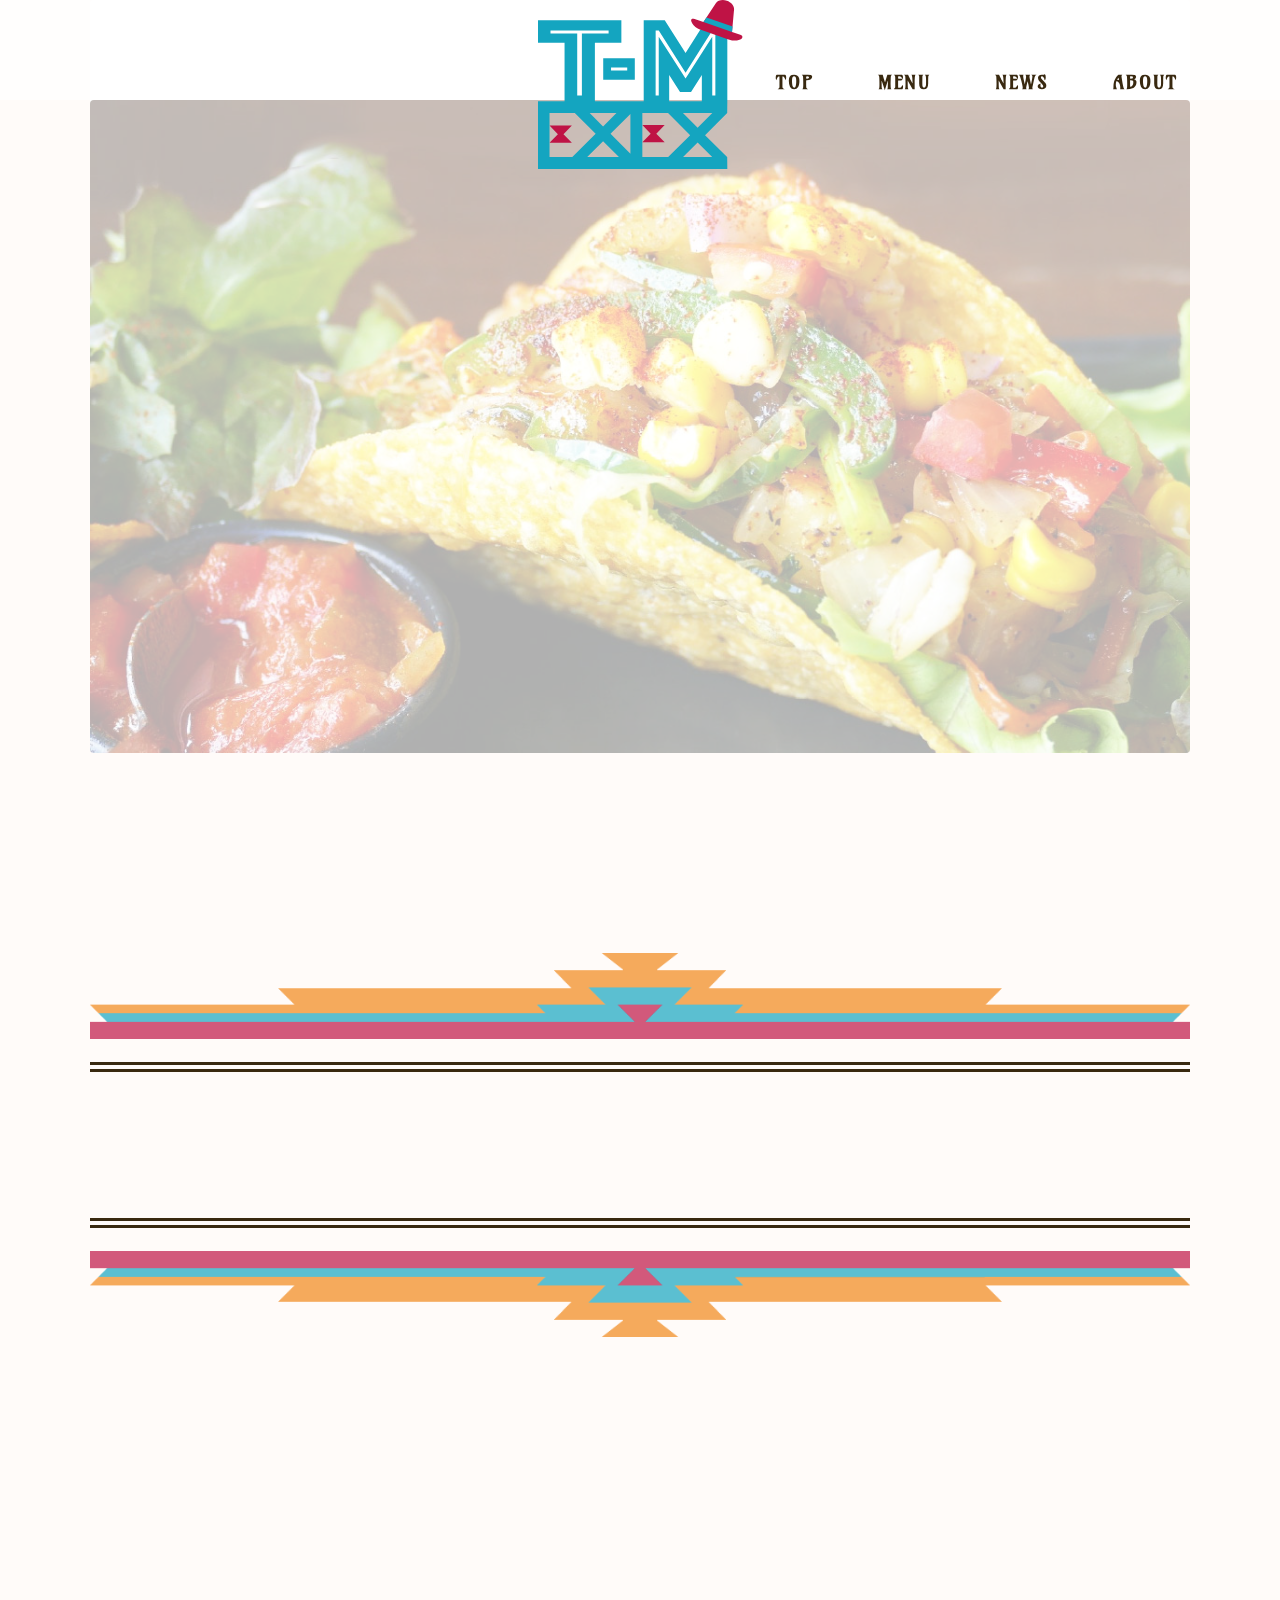
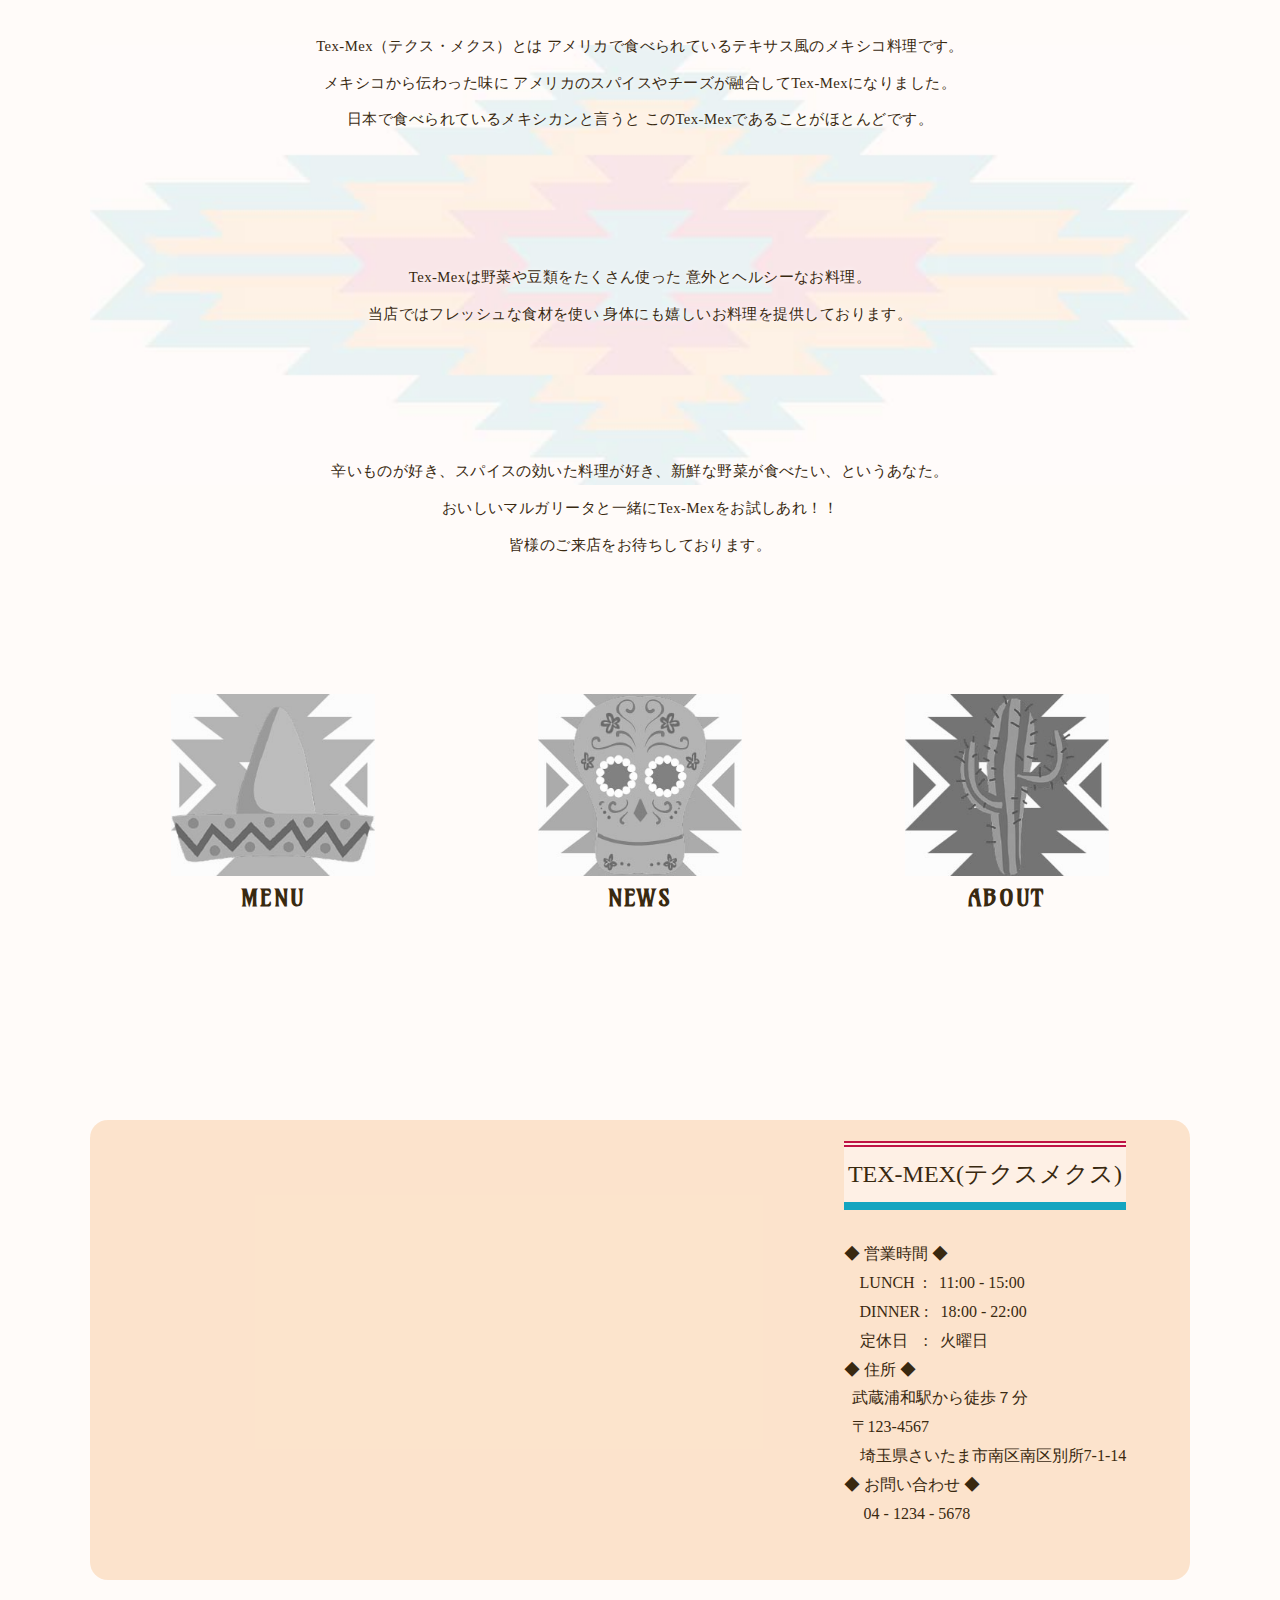
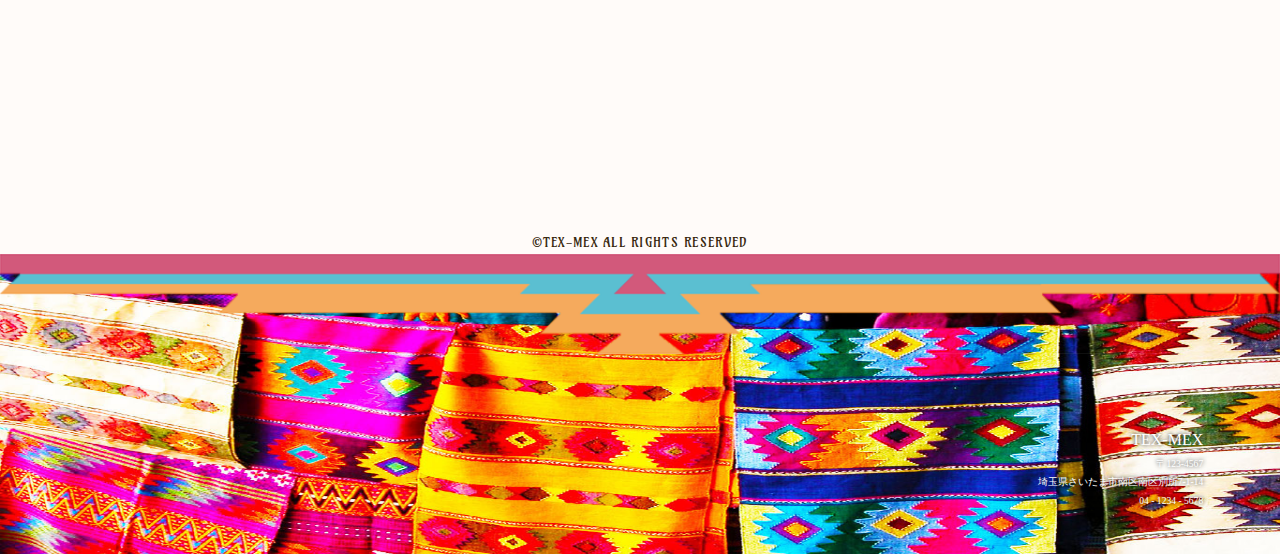
<file: index.html>
<!DOCTYPE html>
<html lang="ja">
<head>
	<meta charset="UTF-8">
	<title>TEX-MEX || メキシカン</title>
	<link rel="preconnect" href="https://fonts.googleapis.com">
	<link rel="preconnect" href="https://fonts.gstatic.com" crossorigin>
	<link href="https://fonts.googleapis.com/css2?family=Caudex:ital,wght@0,400;0,700;1,400&display=swap" rel="stylesheet"><!--googlefont-->
	<link rel="preconnect" href="https://fonts.googleapis.com">
	<link rel="preconnect" href="https://fonts.gstatic.com" crossorigin>
	<link href="https://fonts.googleapis.com/css2?family=Amarante&display=swap" rel="stylesheet"><!--googlefont-->
	<script src="js/jquery-2.2.4.min.js"></script><!--jquery-->
	<script src="js/jquery.flexslider-min.js"></script><!--flexsliderのプラグイン-->
	<script src="js/script_flexslider.js"></script><!--flexsliderjs-->
	<script src="js/script.js"></script><!--オリジナルjs-->
	<link rel="stylesheet" href="css/flexslider.css"><!--flexsliderのcss-->
	<link rel="stylesheet" href="css/style.css"><!--オリジナルのcssは最後-->
	<link rel="icon" type="image/png" href="images/fabicon.png">
	<meta name="viewport" content="width=device-width, user-scalable=no, initial-scale=1.0, maximum-scale=1.0, minimum-scale=1.0">
</head>

<body>
	<header>
	<div id="header" class="pageHeader">
		<div id="headerLogo" class="maxWrapper">
			<h1 class="headerLogo_texmex">
				<a href="index.html"><img src="images/logo.svg" alt="メキシカンの店TEX-MEXのロゴ"></a>
			</h1>
		</div><!--maxWrapper-->
			<nav id="headerNav" class="hNav">
				<div class="hNavContainer">
					<ul class="mainNav">
						<li><a href="index.html">top</a></li>
						<li><a href="menu.html">menu</a></li>
						<li><a href="news.html">news</a></li>
						<li><a href="about.html">about</a></li>
<!--						<li><a href="about.html">about</a></li>-->
					</ul>
				</div><!--hNavContainer-->
			</nav>
		</div><!--pageHeader-->
	</header>
	
<div class="wrapper">
	<div class="mainContent">
		<div><div id="topSlider" class="mainImage flexslider wrapper">
				<ul class="slides">
					<li><img src="images/top_mainImage01.jpg" alt="タコスの写真"></li>
					<li><img src="images/top_mainImage02.jpg" alt="ブリトーの写真"></li>
					<li><img src="images/top_mainImage03.jpg" alt="ビールの写真"></li>
					<li><img src="images/top_mainImage04.jpg" alt="ポソレの写真"></li>
				</ul>
			</div><!--#topSlider .mainImage--></div>
	</div><!--mainContent-->

	<div class="subContent">
				<div class="welcomeContent wrapper">
			<div class="welcomeHako">
				<span class="welcomeLine"></span>
				<h2 class="welcome">
				WELCOME to TEX-MEX
				</h2>
				<span class="welcomeLine"></span>
			</div><!--welcomeHako-->
		</div><!--.welcomeContent-->

		<div class="introContainer wrapper">
			<div class="intro wrapper">
				<h3 class="intro01"><span>TEX-MEXは&nbsp;"おいしい"</span></h3>
				<p>Tex-Mex（テクス・メクス）とは&nbsp;アメリカで食べられているテキサス風のメキシコ料理です。<br>メキシコから伝わった味に&nbsp;アメリカのスパイスやチーズが融合してTex-Mexになりました。<br>日本で食べられているメキシカンと言うと&nbsp;このTex-Mexであることがほとんどです。</p>
				<h3 class="intro02"><span>TEX-MEXは&nbsp;"ヘルシー"</span></h3>
				<p>Tex-Mexは野菜や豆類をたくさん使った&nbsp;意外とヘルシーなお料理。<br>当店ではフレッシュな食材を使い&nbsp;身体にも嬉しいお料理を提供しております。</p>
				<h3 class="intro03"><span>TEX-MEXは&nbsp;"楽しい"</span></h3>
				<p>辛いものが好き、スパイスの効いた料理が好き、新鮮な野菜が食べたい、というあなた。<br>おいしいマルガリータと一緒にTex-Mexをお試しあれ！！<br>皆様のご来店をお待ちしております。</p>
			</div><!--intro-->

		</div><!--introContainer-->
		<nav class="btnNav wrapper">
			<div class="btnContainer wrapper">
				<ul class="btn">
					<li class="menuBtn"><a href="menu.html"><img src="images/button_menu.jpg" alt="メニューページへ">MENU</a></li>
					<li class="newsBtn"><a href="news.html"><img src="images/button_news.jpg" alt="ニュースページへ">NEWS</a></li>
					<li class="aboutBtn"><a href="about.html"><img src="images/button_about.jpg" alt="お店について" >ABOUT</a></li>
				</ul>
			</div><!--btnContainer-->
		</nav>
	</div><!--subContent-->
	
	<div class="mapContainer wrapper">
		<div id=map class="mapBorder wrapper">
			<p><iframe src="https://www.google.com/maps/d/u/0/embed?mid=1HeKdXzdP7Ms9ObnbRJJ7cTU11EJvCutg" width="640" height="480"></iframe></p>
		</div><!--#map.mapBorder-->
		<div class="shopInfo">
			<h4 class="shopBorder shopName">TEX-MEX(テクスメクス)</h4>
			<p>&#9670;&nbsp;営業時間&nbsp;&#9670;<br>
					&nbsp;&nbsp;&nbsp;&nbsp;LUNCH&nbsp;&nbsp;:&nbsp;&nbsp;&nbsp;11:00&nbsp;-&nbsp;15:00<br>
					&nbsp;&nbsp;&nbsp;&nbsp;DINNER&nbsp;:&nbsp;&nbsp;&nbsp;18:00&nbsp;-&nbsp;22:00<br>
					&nbsp;&nbsp;&nbsp;&nbsp;定休日&nbsp;&nbsp;&nbsp;&nbsp;:&nbsp;&nbsp;&nbsp;火曜日<br>

					&#9670;&nbsp;住所&nbsp;&#9670;<br>&nbsp;&nbsp;武蔵浦和駅から徒歩７分<br>
					&nbsp;&nbsp;〒123-4567<br>
					&nbsp;&nbsp;&nbsp;&nbsp;埼玉県さいたま市南区南区別所7-1-14<br>
					&#9670;&nbsp;お問い合わせ&nbsp;&#9670;<br>
					&nbsp;&nbsp;&nbsp;&nbsp;&nbsp;04&nbsp;-&nbsp;1234&nbsp;-&nbsp;5678</p>
		</div><!--shopInfo-->
	</div><!--mapContainer-->
	
	</div><!--wrapper-->
	
	<footer>
		<p class="copy">&copy;TEX-MEX ALL RIGHTS RESERVED</p>
		<div class="footerContainer">
			<div  class="footerDeco"><img src="images/artega_shita_footer.png" alt=""></div>
			<div class="footerImg"><img src="images/footer.jpg" alt=""></div>
			<div class="footerInfo wrapper">
				<p><span>TEX-MEX</span><br>〒123-4567<br>埼玉県さいたま市南区南区別所7-1-14<br>04&nbsp;-&nbsp;1234&nbsp;-&nbsp;5678</p>
			</div>
		</div><!--footerContainer-->
	</footer>

</body>
</html>
</file>
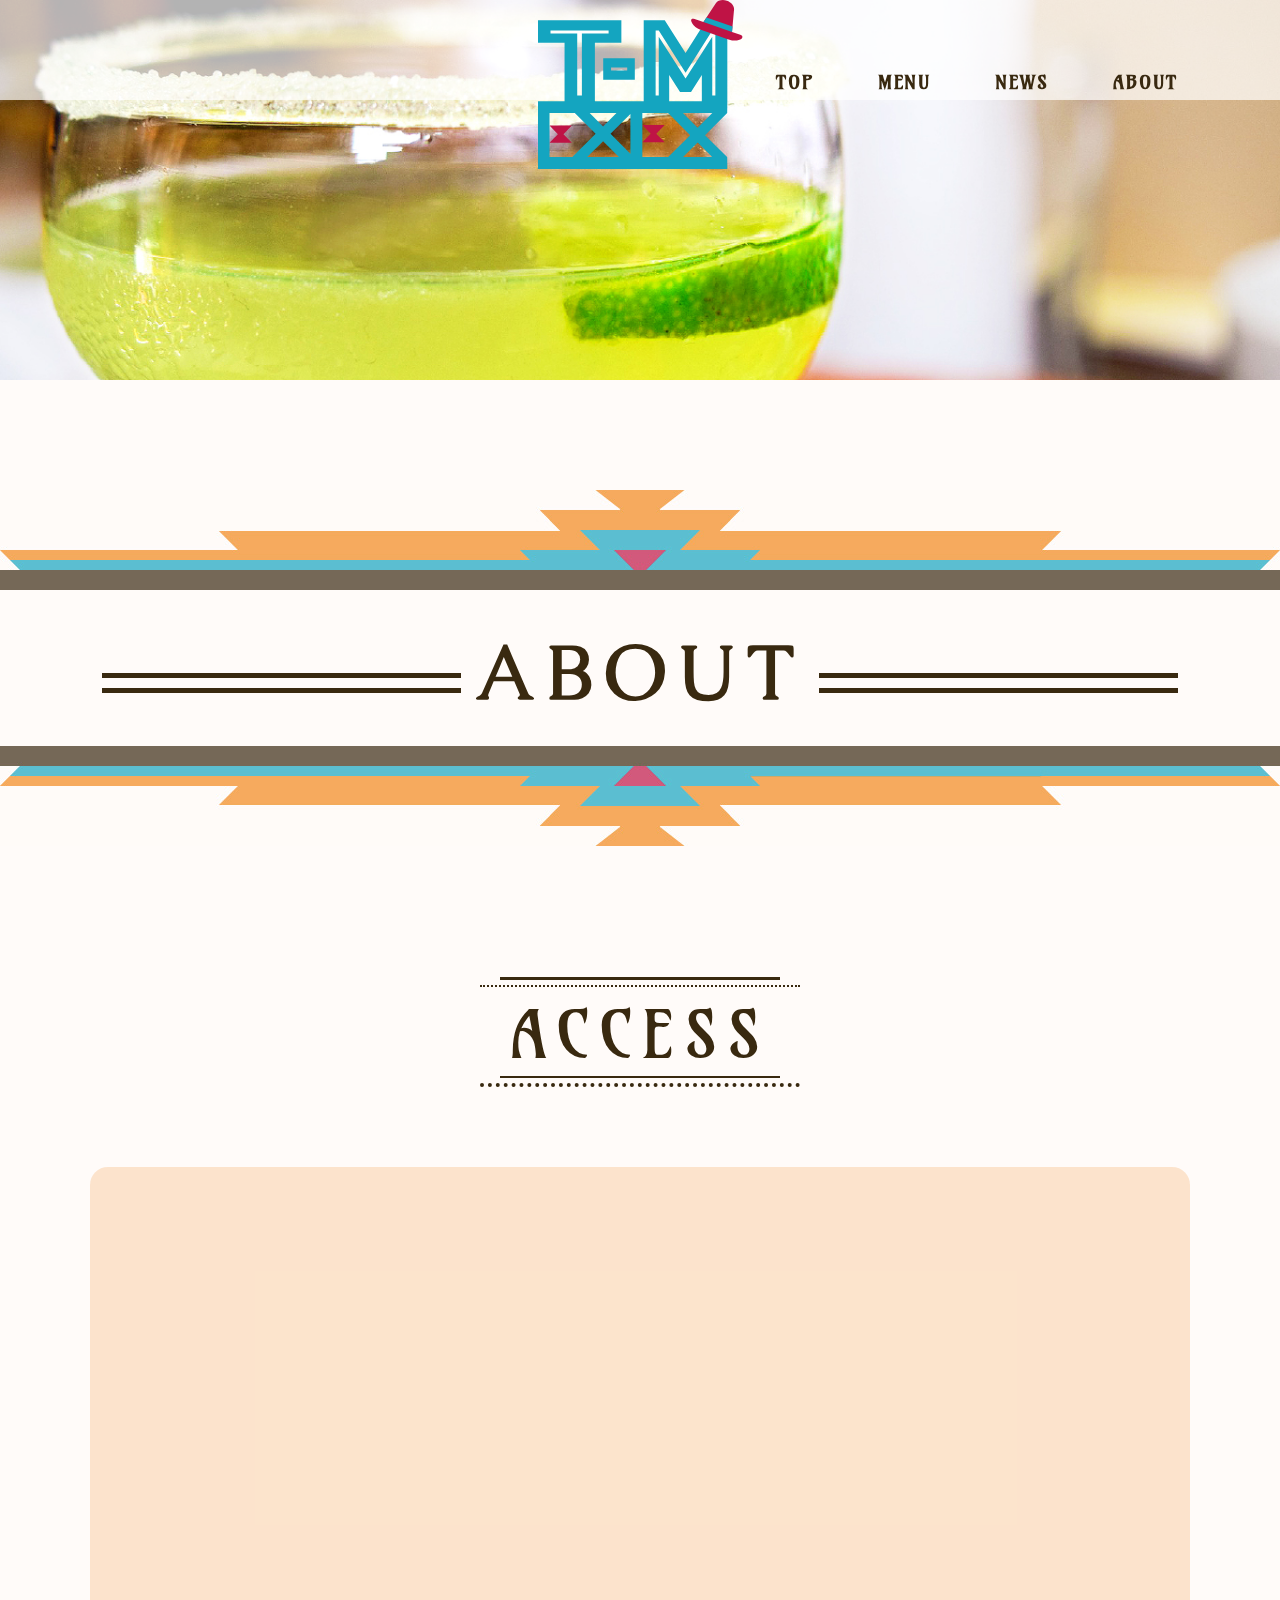
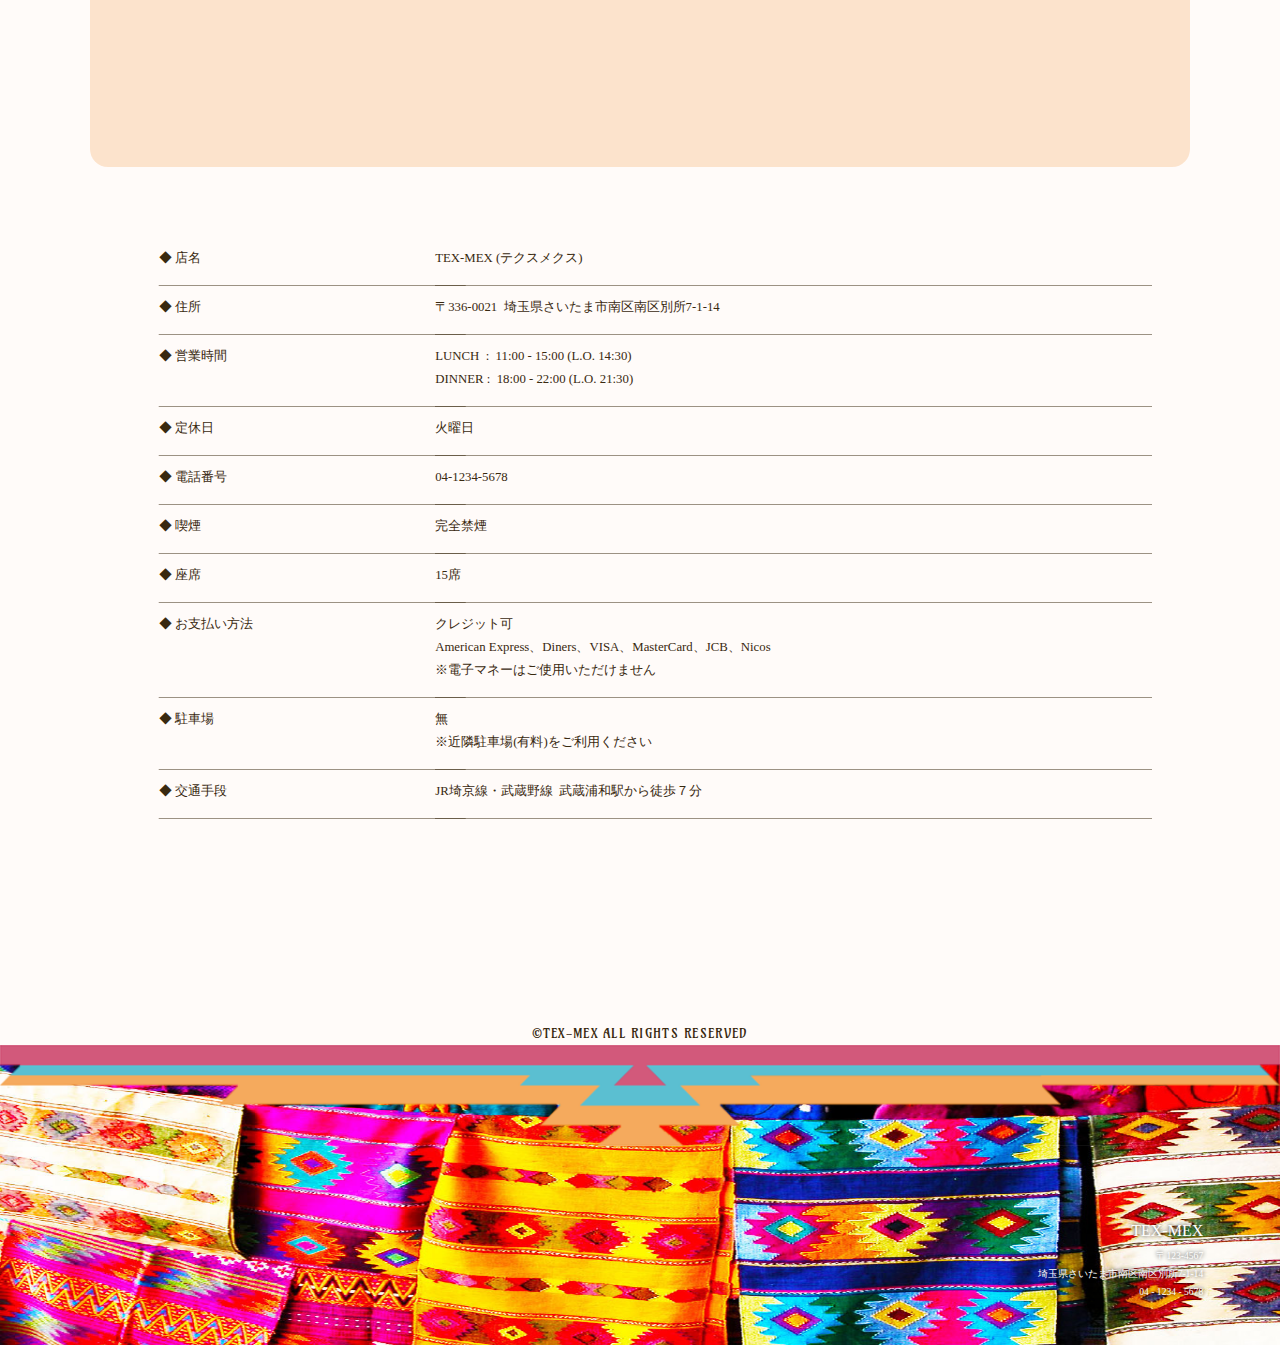
<file: about.html>
<!DOCTYPE html>
<html lang="ja">
<head>
	<meta charset="UTF-8">
	<title>TEX-MEX || メキシカン</title>
	
	<link rel="preconnect" href="https://fonts.googleapis.com">
	<link rel="preconnect" href="https://fonts.gstatic.com" crossorigin>
	<link href="https://fonts.googleapis.com/css2?family=Caudex:ital,wght@0,400;0,700;1,400&display=swap" rel="stylesheet">
	<link rel="preconnect" href="https://fonts.googleapis.com">
	<link rel="preconnect" href="https://fonts.gstatic.com" crossorigin>
	<link href="https://fonts.googleapis.com/css2?family=Amarante&display=swap" rel="stylesheet">
	<script src="js/jquery-2.2.4.min.js"></script><!--jquery-->
	<script src="js/script.js"></script>
	<link rel="stylesheet" href="css/style.css">

</head>

<body>
	<header>
	<div id="header" class="pageHeader">
		<div id="headerLogo" class="maxWrapper">
			<h1 class="headerLogo_texmex">
				<a href="index.html"><img src="images/logo.svg" alt="メキシカンの店TEX-MEXのロゴ"></a>
			</h1>
		</div><!--maxWrapper-->
			<nav id="headerNav" class="hNav">
				<div class="hNavContainer">
					<ul class="mainNav">
						<li><a href="index.html">top</a></li>
						<li><a href="menu.html">menu</a></li>
						<li><a href="news.html">news</a></li>
						<li><a href="about.html">about</a></li>
					</ul>
				</div><!--hNavContainer-->
			</nav>
		</div><!--pageHeader-->
	</header>

	<div class="childHeader">
		<div class="mainImg">
				<img src="images/about_mainImage.jpg" alt="お店について">
		</div><!--MainImg-->
		<div class="chDeco"><img src="images/artega_yellow_ue.jpg" alt=""></div>
		<div class="chTitle"><h2 class="pageTitle">about</h2></div>
		<div class="chDeco"><img src="images/artega_yellow_shita.jpg" alt=""></div>
	</div><!--childHeader-->
	
<div class="wrapper">
	<div class="aboutContainer wrapper">

		<div class="accessContainer accessBorder">
			<div class="access"><p>access</p></div>
		</div><!--.h3Container menuBorder-->
		<div id=aboutMap class="aboutMapContainer wrapper">
			<p><iframe src="https://www.google.com/maps/d/u/0/embed?mid=1HeKdXzdP7Ms9ObnbRJJ7cTU11EJvCutg"></iframe></p>
		</div><!--#map.mapBorder-->
		<div class="aboutShopInfo wrapper">
			<dl>
				<dt>&#9670;&nbsp;店名</dt>
				<dd>TEX-MEX&nbsp;(テクスメクス)</dd>
				<dt>&#9670;&nbsp;住所</dt>
				<dd>〒336-0021&nbsp;&nbsp;埼玉県さいたま市南区南区別所7-1-14</dd>
				<dt>&#9670;&nbsp;営業時間</dt>
				<dd>LUNCH&nbsp;&nbsp;:&nbsp;&nbsp;11:00&nbsp;-&nbsp;15:00&nbsp;(L.O.&nbsp;14:30)<br>DINNER&nbsp;:&nbsp;&nbsp;18:00&nbsp;-&nbsp;22:00&nbsp;(L.O.&nbsp;21:30)</dd>
				<dt>&#9670;&nbsp;定休日</dt>
				<dd>火曜日</dd>
				<dt>&#9670;&nbsp;電話番号</dt>
				<dd>04-1234-5678</dd>
				<dt>&#9670;&nbsp;喫煙</dt>
				<dd>完全禁煙</dd>
				<dt>&#9670;&nbsp;座席</dt>
				<dd>15席</dd>
				<dt>&#9670;&nbsp;お支払い方法</dt>
				<dd>クレジット可&nbsp;<br>American Express、Diners、VISA、MasterCard、JCB、Nicos<br>※電子マネーはご使用いただけません</dd>
				<dt>&#9670;&nbsp;駐車場</dt>
				<dd>無<br>※近隣駐車場(有料)をご利用ください</dd>
				<dt>&#9670;&nbsp;交通手段</dt>
				<dd>JR埼京線・武蔵野線&nbsp;&nbsp;武蔵浦和駅から徒歩７分</dd>
			</dl>
		</div>

	</div><!--aboutContainer-->
</div><!--wrapper-->

	<footer>
		<p class="copy">&copy;TEX-MEX ALL RIGHTS RESERVED</p>
		<div class="footerContainer">
			<div  class="footerDeco"><img src="images/artega_shita_footer.png" alt=""></div>
			<div class="footerImg"><img src="images/footer.jpg" alt=""></div>
			<div class="footerInfo wrapper">
				<p><span>TEX-MEX</span><br>〒123-4567<br>埼玉県さいたま市南区南区別所7-1-14<br>04&nbsp;-&nbsp;1234&nbsp;-&nbsp;5678</p>
			</div>
		</div><!--footerContainer-->
		</footer>
</body>
</html>
</file>
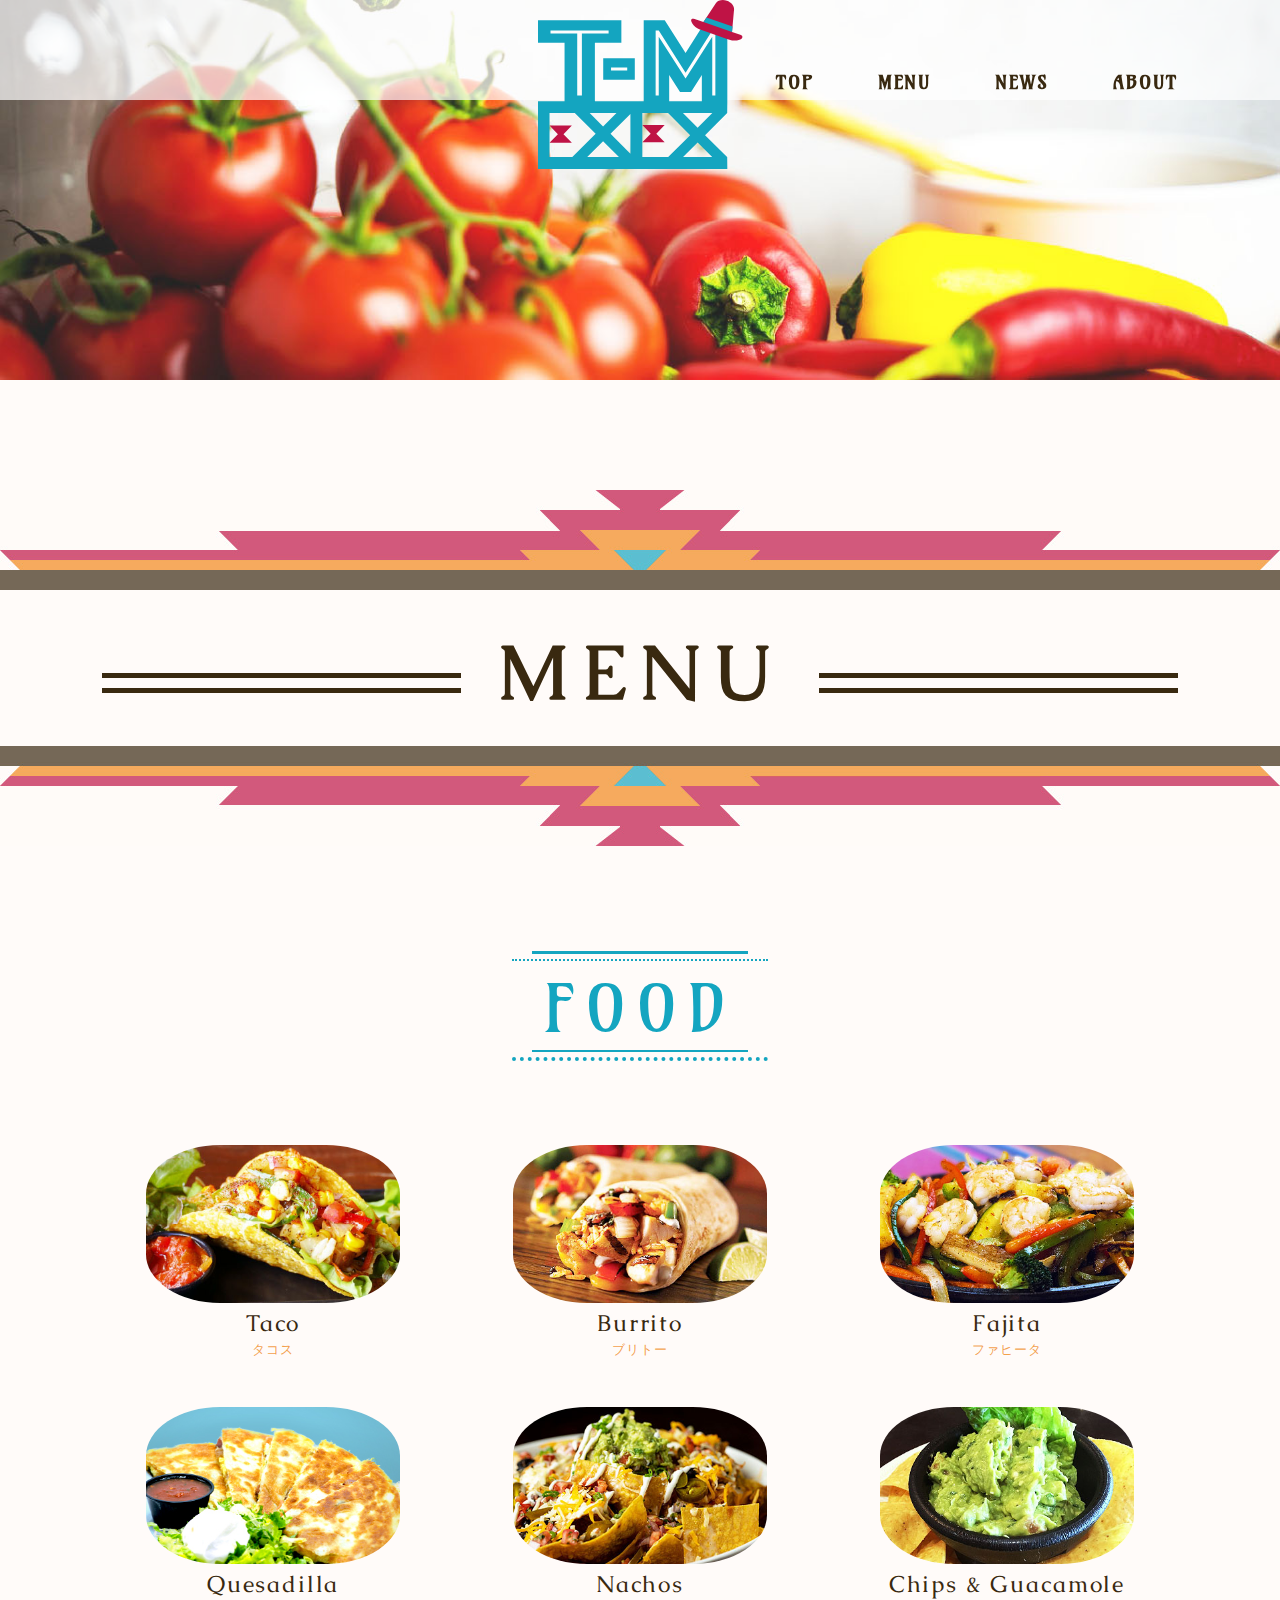
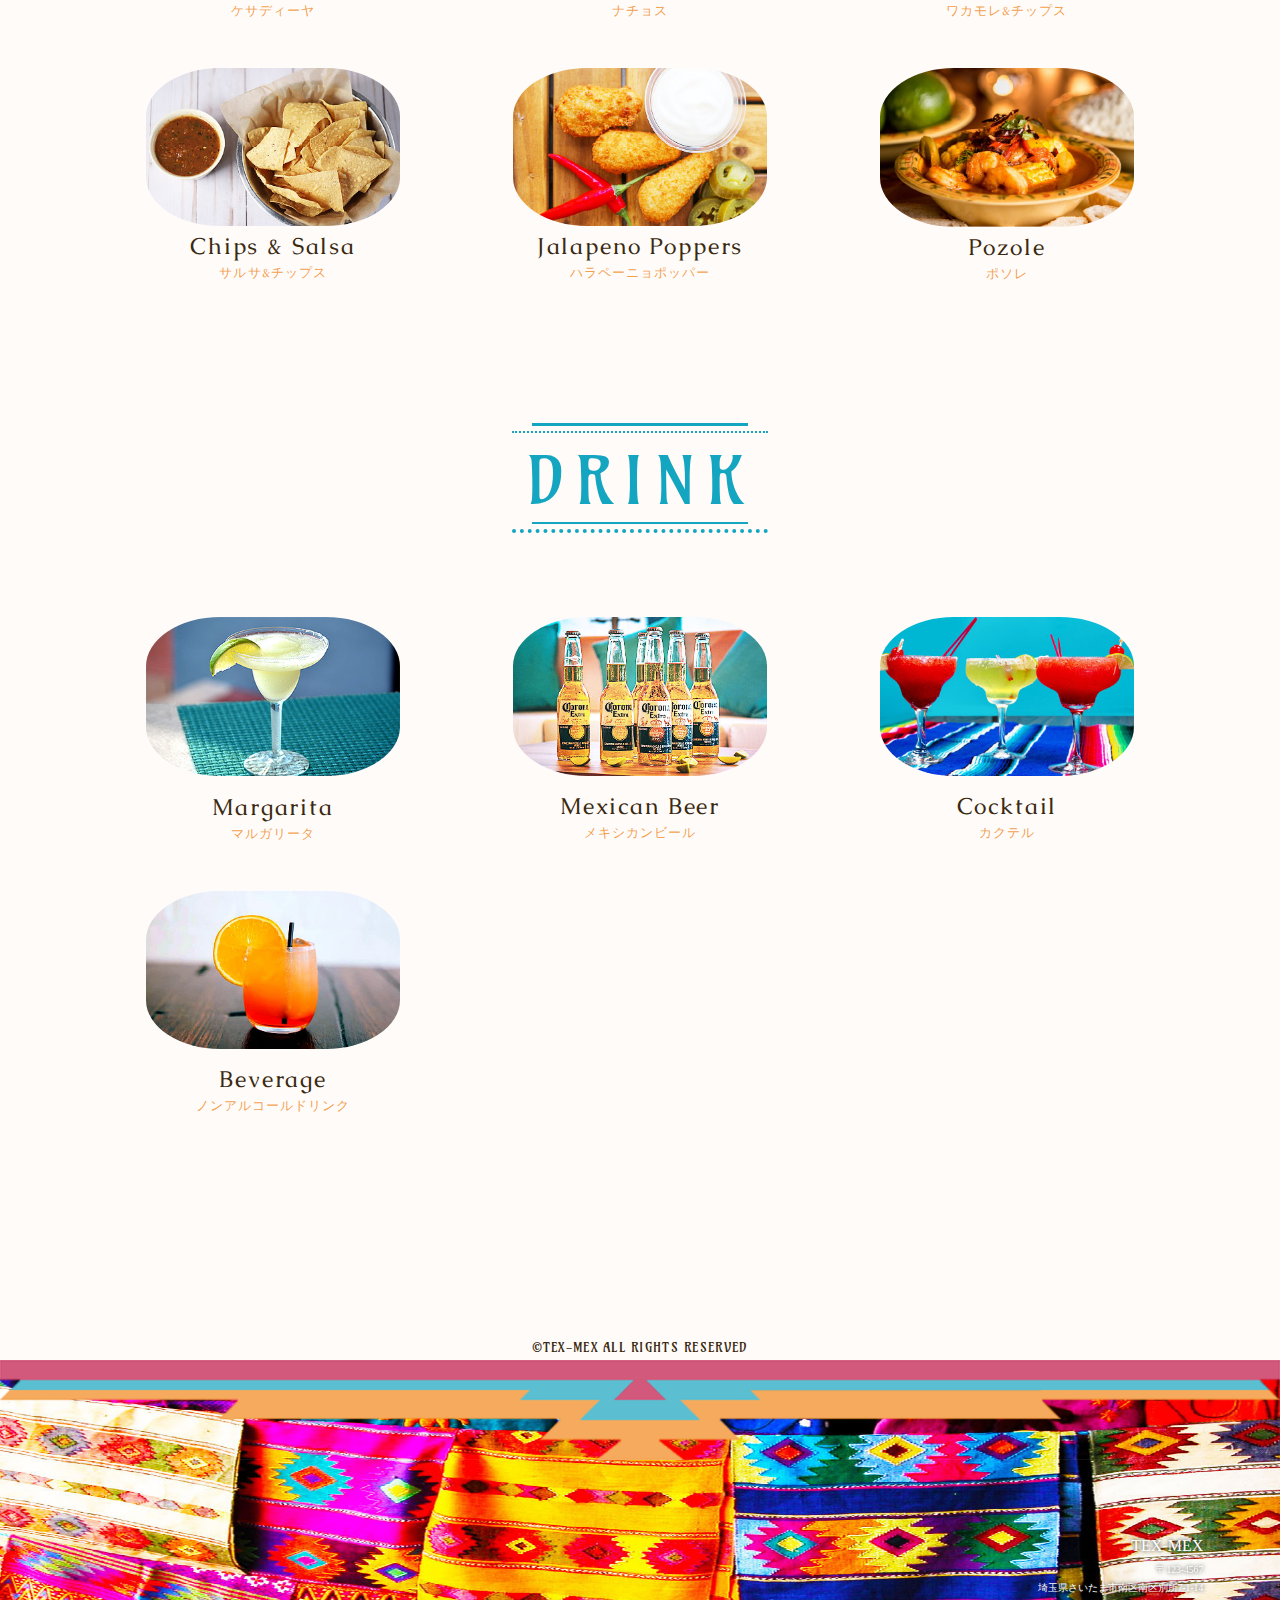
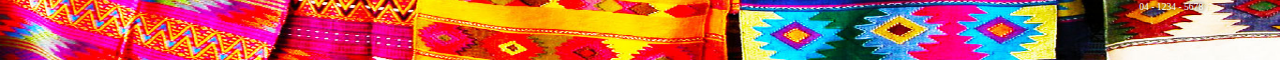
<file: menu.html>
<!DOCTYPE html>
<html lang="ja">
<head>
	<meta charset="UTF-8">
	<title>TEX-MEX || メキシカン</title>

	<link rel="preconnect" href="https://fonts.googleapis.com">
	<link rel="preconnect" href="https://fonts.gstatic.com" crossorigin>
	<link href="https://fonts.googleapis.com/css2?family=Caudex:ital,wght@0,400;0,700;1,400&display=swap" rel="stylesheet">
	<link rel="preconnect" href="https://fonts.googleapis.com">
	<link rel="preconnect" href="https://fonts.gstatic.com" crossorigin>
	<link href="https://fonts.googleapis.com/css2?family=Amarante&display=swap" rel="stylesheet">
	<script src="js/jquery-2.2.4.min.js"></script><!--jquery-->
	<script src="js/jquery.colorbox-min.js"></script><!--colorbox-->
	<script src="js/script_colorbox.js"></script><!--cbjs-->
	<script src="js/script.js"></script><!--オリジナルjs-->
	<link rel="stylesheet" href="css/colorbox.css"><!--colorboxのcss-->
	<link rel="stylesheet" href="css/style.css">
	<link rel="icon" type="image/png" href="images/fabicon.png">

</head>

<body>
	<header id="header">
	<div class="pageHeader">
		<div id="headerLogo" class="maxWrapper">
			<h1 class="headerLogo_texmex">
				<a href="index.html"><img src="images/logo.svg" alt="メキシカンの店TEX-MEXのロゴ"></a>
			</h1>
		</div><!--maxWrapper-->
			<nav id="headerNav" class="hNav">
				<div class="hNavContainer">
					<ul class="mainNav">
						<li><a href="index.html">top</a></li>
						<li><a href="menu.html">menu</a></li>
						<li><a href="news.html">news</a></li>
						<li><a href="about.html">about</a></li>
<!--						<li><a href="about.html">about</a></li>-->
					</ul>
				</div><!--hNavContainer-->
			</nav>
		</div><!--pageHeader-->
	</header>

	<div class="childHeader">
		<div class="mainImg">
				<img src="images/menu_mainImage.jpg" alt="メニューページ">
		</div><!--MainImg-->
		<div class="chDeco"><img src="images/artega_red_ue.jpg" alt=""></div>
		<div class="chTitle"><h2 class="pageTitle">menu</h2></div>
		<div class="chDeco"><img src="images/artega_red_shita.jpg" alt=""></div>
	</div><!--childHeader-->

<div class="wrapper">

	<div>
		<div class="h3Container menuBorder">
			<div class="foodMenu"><p>food</p></div>
		</div><!--.h3Container menuBorder-->

	<div class="foodContainer">
		<figure id="">
			<a class="pop" href="#food01">
				<img src="images/menu_f01.jpg" alt="タコスの写真">
			<figcaption>Taco<br><span class="jpMenu">タコス</span></figcaption>
			</a>
		</figure>
		<figure id="">
			<a class="pop" href="#food02">
				<img src="images/menu_f02.jpg" alt="ブリトーの写真">
			<figcaption>Burrito<br><span class="jpMenu">ブリトー</span></figcaption>
			</a>
		</figure>
		<figure id="">
			<a class="pop" href="#food03">
				<img src="images/menu_f03.jpg" alt="ファヒータの写真">
			</a>
			<figcaption>Fajita<br><span class="jpMenu">ファヒータ</span></figcaption>
		</figure>
		<figure id="">
			<a class="pop" href="#food04">
				<img src="images/menu_f04.jpg" alt="ケサディーヤの写真">
			<figcaption>Quesadilla<br><span class="jpMenu">ケサディーヤ</span></figcaption>
			</a>
		</figure>
		<figure id="">
			<a class="pop" href="#food05">
				<img src="images/menu_f05.jpg" alt="ナチョスの写真">
			<figcaption>Nachos<br><span class="jpMenu">ナチョス</span></figcaption>
			</a>
		</figure>
		<figure id="">
			<a class="pop" href="#food06">
				<img src="images/menu_f06.jpg" alt="ワカモレの写真">
			<figcaption>Chips&nbsp;&amp;&nbsp;Guacamole<br><span class="jpMenu">ワカモレ&amp;チップス</span></figcaption>
			</a>
		</figure>
		<figure id="">
			<a class="pop" href="#food07">
				<img src="images/menu_f07.jpg" alt="サルサの写真">
			<figcaption>Chips&nbsp;&amp;&nbsp;Salsa<br><span class="jpMenu">サルサ&amp;チップス</span></figcaption>
			</a>
		</figure>
		<figure id="">
			<a class="pop" href="#food08">
				<img src="images/menu_f08.jpg" alt="ハラペーニョポッパーの写真">
			<figcaption>Jalapeno&nbsp;Poppers<br><span class="jpMenu">ハラペーニョポッパー</span></figcaption>
			</a>
		</figure>
		<figure id="">
			<a class="pop" href="#food09">
				<img src="images/menu_f09.jpg" alt="ポソレの写真">
			<figcaption>Pozole<br><span class="jpMenu">ポソレ</span></figcaption>
			</a>
		</figure>
	</div><!--.foodContainer-->
	</div>


	<div>
		<div class="h3Container menuBorder">
			<h3 class="drnkMenu"><p>drink</p></h3>
		</div><!--.h3Container menuBorder-->

		<div class="drnkContainer">
			<figure id="">
				<a class="pop2" href="#drnk01">
					<img src="images/menu_d01.jpg" alt="マルガリータの写真">
					<figcaption>Margarita<br><span class="jpMenu">マルガリータ</span></figcaption>
				</a>
			</figure>
				<figure id="">
				<a class="pop2" href="#drnk02">
				<img src="images/menu_d02.jpg" alt="ビールの写真" class="menuPhoto">
				<figcaption>Mexican Beer<br><span class="jpMenu">メキシカンビール</span></figcaption>
				</a>
			</figure>
			<figure id="">
				<a class="pop2" href="#drnk03">
				<img src="images/menu_d03.jpg" alt="カクテルの写真" class="menuPhoto">
				<figcaption>Cocktail<br><span class="jpMenu">カクテル</span></figcaption>
				</a>
			</figure>
			<figure id="">
				<a class="pop2" href="#drnk04">
				<img src="images/menu_d04.jpg" alt="ソフトドリンクの写真" class="menuPhoto">
				<figcaption>Beverage<br><span class="jpMenu">ノンアルコールドリンク</span></figcaption>
				</a>
			</figure>
		</div><!--drnkContainer-->
	</div><!--.fadeIn-->

	</div><!--wrapper-->

	<footer>
		<p class="copy">&copy;TEX-MEX ALL RIGHTS RESERVED</p>
		<div class="footerContainer">
			<div  class="footerDeco"><img src="images/artega_shita_footer.png" alt=""></div>
			<div class="footerImg"><img src="images/footer.jpg" alt=""></div>
			<div class="footerInfo wrapper">
				<p><span>TEX-MEX</span><br>〒123-4567<br>埼玉県さいたま市南区南区別所7-1-14<br>04&nbsp;-&nbsp;1234&nbsp;-&nbsp;5678</p>
			</div>
		</div><!--footerContainer-->
	</footer>


<div id="menu_box" style="display:none">

	<div id="food01" class="colorbox" >
		<div><h1 class="pop_menuName">Taco<br><span class="jpMenu">タコス</span></h1></div>
			<div class="popupMenu">
				<figure class="popImage"><img src="images/pop_f01.jpg" alt="タコスの写真"></figure>
					<div class="moji">
						<p class="pop_price">&#9670;１ピース&nbsp;&nbsp;&nbsp;&nbsp;&yen;450<span class="tax">&nbsp;(税込)</span></p>
						<p class="pop_shosai">野菜とスパイシーなひき肉(タコミート)、チーズ、サルサをトルティアという皮で包んだ、テクスメクスの定番料理です。<br>トルティアはパリパリのハードシェルかソフトシェルからお選びいただけます。</p>
				</div><!--.moji-->
			</div><!--popupMenu-->
	</div><!--food01-->
	
	<div id="food02" class="colorbox" >
		<div><h1 class="pop_menuName">Burrito<br><span class="jpMenu">ブリトー</span></h1></div>
			<div class="popupMenu">
				<figure class="popImage"><img src="images/pop_f02.jpg" alt="ブリトーの写真"></figure>
					<div class="moji">
						<p class="pop_price">&#9670;チキン&nbsp;&yen;750<span class="tax">&nbsp;(税込)</span><br>&#9670;ビーフ&nbsp;&yen;820<span class="tax">&nbsp;(税込)</span><br>&#9670;エビアボカド&nbsp;&yen;860<span class="tax">&nbsp;(税込)</span></p>
						<p class="pop_shosai">ソフトシェルのトルティアでビーンズやお肉、お米をたっぷり包んだボリューム満点のお料理です！</p>
				</div><!--.moji-->
			</div><!--popupMenu-->
	</div><!--food02-->

	<div id="food03" class="colorbox" >
		<div><h1 class="pop_menuName">Fajita<br><span class="jpMenu">ファヒータ</span></h1></div>
			<div class="popupMenu">
				<figure class="popImage"><img src="images/pop_f03.jpg" alt="ファヒータの写真"></figure>
					<div class="moji">
						<p class="pop_price">&#9670;チキン&nbsp;&yen;1390<span class="tax">&nbsp;(税込)</span><br>&#9670;ビーフ&nbsp;&yen;2190<span class="tax">&nbsp;(税込)</span><br>&#9670;エビアボカド&nbsp;&yen;1560<span class="tax">&nbsp;(税込)</span></p>
						<p class="pop_shosai">野菜と一緒にグリルしたお肉を、トルティアで包んでいただくお料理です。サルサソース、サワークリーム、ワカモレ、ハラペーニョをお好みで追加してお召し上がりください。</p>
				</div><!--.moji-->
			</div><!--popupMenu-->
	</div><!--food03-->

	<div id="food04" class="colorbox" >
		<div><h1 class="pop_menuName">Quesadilla<br><span class="jpMenu">ケサディーヤ</span></h1></div>
			<div class="popupMenu">
				<figure class="popImage"><img src="images/pop_f04.jpg" alt="ケサディーヤの写真"></figure>
					<div class="moji">
						<p class="pop_price">&#9670;チキン&nbsp;&yen;750<span class="tax">&nbsp;(税込)</span><br>&#9670;ビーフ&nbsp;&yen;820<span class="tax">&nbsp;(税込)</span><br>&#9670;エビアボカド&nbsp;&yen;860<span class="tax">&nbsp;(税込)</span></p>
						<p class="pop_shosai">ソフトシェルのトルティアに、チーズとスパイシーな味付けのひき肉(タコミート)を挟んで焼いたテクスメクスの代表的なお料理です。</p>
				</div><!--.moji-->
			</div><!--popupMenu-->
	</div><!--food04-->

	<div id="food05" class="colorbox" >
		<div><h1 class="pop_menuName">Nachos<br><span class="jpMenu">ナチョス</span></h1></div>
			<div class="popupMenu">
				<figure class="popImage"><img src="images/pop_f05.jpg" alt="ナチョスの写真"></figure>
					<div class="moji">
						<p class="pop_price">&#9670;&nbsp;&yen;660<span class="tax">&nbsp;(税込)</span></p>
						<p class="pop_shosai">チップスの上にサルサソース、チーズ、サワークリーム、ワカモレ、ハラペーニョをのせて焼き上げました。</p>
				</div><!--.moji-->
			</div><!--popupMenu-->
	</div><!--food05-->
	<div id="food06" class="colorbox" >
		<div><h1 class="pop_menuName">Chips&nbsp;&amp;&nbsp;Guacamole<br><span class="jpMenu">ワカモレ&amp;チップス</span></h1></div>
			<div class="popupMenu">
				<figure class="popImage"><img src="images/pop_f06.jpg" alt="タコスの写真"></figure>
					<div class="moji">
						<p class="pop_price">&#9670;&nbsp;&yen;980<span class="tax">&nbsp;(税込)</span></p>
						<p class="pop_shosai">アボカドから作ったディップソースをチップスにつけてお召し上がりください。当店では作り置きをせず、注文をいただいてから作ります。出来立ての味をぜひお試しください。チップスはお代わり自由です。</p>
				</div><!--.moji-->
			</div><!--popupMenu-->
	</div><!--food06-->
	
	<div id="food07" class="colorbox" >
		<div><h1 class="pop_menuName">Chips&nbsp;&amp;&nbsp;Salsa<br><span class="jpMenu">サルサ&amp;チップス</span></h1></div>
			<div class="popupMenu">
				<figure class="popImage"><img src="images/pop_f07.jpg" alt="タコスの写真"></figure>
					<div class="moji">
						<p class="pop_price">&#9670;&nbsp;&yen;880<span class="tax">&nbsp;(税込)</span></p>
						<p class="pop_shosai">トマト、タマネギ、唐辛子を刻んで混ぜ合わせた特製の自家製サルサソースにチップスをつけてお召し上がりください。チップスはお代わり自由です。</p>
				</div><!--.moji-->
			</div><!--popupMenu-->
	</div><!--food07-->
	
	<div id="food08" class="colorbox" >
		<div><h1 class="pop_menuName">Jalapeno Poppers<br><span class="jpMenu">ハラペーニョポッパー</span></h1></div>
			<div class="popupMenu">
				<figure class="popImage"><img src="images/pop_f08.jpg" alt="ハラペーニョポッパーの写真"></figure>
					<div class="moji">
						<p class="pop_price">&#9670;&nbsp;&yen;750<span class="tax">&nbsp;(税込)</span></p>
						<p class="pop_shosai">ハラペーニョという唐辛子の中にクリームチーズを詰めてパン粉をつけて揚げたお料理。おつまみに最高です！</p>
				</div><!--.moji-->
			</div><!--popupMenu-->
	</div><!--food08-->
	
	<div id="food09" class="colorbox" >
		<div><h1 class="pop_menuName">Pozole<br><span class="jpMenu">ポソレ</span></h1></div>
			<div class="popupMenu">
				<figure class="popImage"><img src="images/pop_f09.jpg" alt="ポソレの写真"></figure>
					<div class="moji">
						<p class="pop_price">&#9670;&nbsp;&yen;520<span class="tax">&nbsp;(税込)</span></p>
						<p class="pop_shosai">豚骨ベースの具だくさんのスープです。食べる直前にフレッシュ野菜（玉ねぎ、ラディッシュ、アボカド、唐辛子、パクチー）をお好みでトッピングをして召し上がれ。</p>
				</div><!--.moji-->
			</div><!--popupMenu-->
	</div><!--food09-->

	<div id="drnk01" class="colorbox" >
		<div><h1 class="pop_menuName">Margarita<br><span class="jpMenu">マルガリータ</span></h1></div>
			<div class="popupMenu">
				<figure class="popImage"><img src="images/pop_d01.jpg" alt="マルガリータの写真"></figure>
					<div class="moji">
						<div class="pop_priceD">&#9670;フローズン&nbsp;&nbsp;&nbsp;&nbsp;&yen;650<span class="tax">(税込)</span></div>
						<p class="pop_shosaiD">メキシカンの定番、テキーラとライムのカクテルです！氷を砕いたタイプ。</p>
						<div class="pop_priceD">&#9670;フルーツ&nbsp;&nbsp;&nbsp;&nbsp;&yen;820<span class="tax">(税込)</span></div>
						<p class="pop_shosaiD">季節の果物を使ったフローズンマルガリータ。果物の種類はスタッフにご確認ください。</p>
						<div class="pop_priceD">&#9670;オンザロック&nbsp;&nbsp;&nbsp;&nbsp;&yen;560<span class="tax">(税込)</span></div>
						<p class="pop_shosaiD">クラシックなタイプのマルガリータです。</p>
				</div><!--.moji-->
			</div><!--popupMenu-->
	</div><!--drnk01-->

	<div id="drnk02" class="colorbox" >
		<div><h1 class="pop_menuName">Mexican Beer<br><span class="jpMenu">メキシカンビール</span></h1></div>
			<div class="popupMenu">
				<figure class="popImage"><img src="images/pop_d02.jpg" alt="ビールの写真"></figure>
					<div class="moji">
						<div class="pop_priceD">&#9670;コロナビール&nbsp;&nbsp;&nbsp;&nbsp;&yen;550<span class="tax">(税込)</span></div>
						<p class="pop_shosaiD">メキシカンビールといえばこれ！</p>
						<div class="pop_priceD">&#9670;テカテ&nbsp;&nbsp;&nbsp;&nbsp;&yen;620<span class="tax">(税込)</span></div>
						<p class="pop_shosaiD">爽やかでキレのよい味わいのラガータイプ。</p>
						<div class="pop_priceD">&#9670;ソル&nbsp;&nbsp;&nbsp;&nbsp;&yen;590<span class="tax">(税込)</span></div>
						<p class="pop_shosaiD">苦みが少なく軽い飲み心地が特徴。</p>
						<div class="pop_priceD">&#9670;ネグラモデロ&nbsp;&nbsp;&nbsp;&nbsp;&yen;650<span class="tax">(税込)</span></div>
						<p class="pop_shosaiD">カラメルの香りが豊かなダークモルトです。</p>
						<p class="pop_tsuiki">※日本のビールもご用意しております。</p>
				</div><!--.moji-->
			</div><!--popupMenu-->
	</div><!--drnk02-->

		<div id="drnk03" class="colorbox" >
		<div><h1 class="pop_menuName">Cocktail<br><span class="jpMenu">カクテル</span></h1></div>
			<div class="popupMenu">
				<figure class="popImage"><img src="images/pop_d03.jpg" alt="カクテルの写真"></figure>
					<div class="moji">
						<div class="pop_priceD">&#9670;パローマ&nbsp;&nbsp;&nbsp;&nbsp;&yen;580<span class="tax">(税込)</span></div>
						<p class="pop_shosaiD">テキーラとグレープフルーツジュースを炭酸で割ったさわやかなカクテル。</p>
						<div class="pop_priceD">&#9670;テキーラサンライズ&nbsp;&nbsp;&nbsp;&nbsp;&yen;750<span class="tax">(税込)</span></div>
						<p class="pop_shosaiD">テキーラ特有の風味とオレンジジュースの果汁感がマッチしたフルーティな味わいです。</p>
						<div class="pop_priceD">&#9670;ピニャコラーダ&nbsp;&nbsp;&nbsp;&nbsp;&yen;850<span class="tax">(税込)</span></div>
						<p class="pop_shosaiD">ラムにココナッツミルク、パイナップルジュースを加えたたトロピカルなカクテル。</p>
						<p class="pop_tsuiki">※その他にも各種カクテルお作りします。</p>
				</div><!--.moji-->
			</div><!--popupMenu-->
	</div><!--drnk03-->

		<div id="drnk04" class="colorbox" >
		<div><h1 class="pop_menuName">Beverage<br><span class="jpMenu">ノンアルコールドリンク</span></h1></div>
			<div class="popupMenu">
				<figure class="popImage"><img src="images/pop_d04.jpg" alt="ジュースの写真"></figure>
					<div class="moji">
						<div class="pop_priceDB">&#9670;サンセットブリーズ&nbsp;&nbsp;&nbsp;&nbsp;&yen;580<span class="tax">(税込)</span></div>
						<div class="pop_priceDB">&#9670;ソノラサンライズ&nbsp;&nbsp;&nbsp;&nbsp;&yen;580<span class="tax">(税込)</span></div>
						<div class="pop_priceDB">&#9670;シャーリーテンプル&nbsp;&nbsp;&nbsp;&nbsp;&yen;580<span class="tax">(税込)</span></div>
						<div class="pop_priceDB">&#9670;ティーレモネード&nbsp;&nbsp;&nbsp;&nbsp;&yen;490<span class="tax">(税込)</span></div>
						<div class="pop_priceDB">&#9670;ジンジャーミント&nbsp;&nbsp;&nbsp;&nbsp;&yen;490<span class="tax">(税込)</span></div>
						<div class="pop_priceDB">&#9670;各種ソフトドリンク&nbsp;&nbsp;&nbsp;&nbsp;&yen;390<span class="tax">(税込)</span></div>

				</div><!--.moji-->
			</div><!--popupMenu-->
	</div><!--drnk04-->

</div><!--#menu_box display:none-->

</body>
</html>
</file>
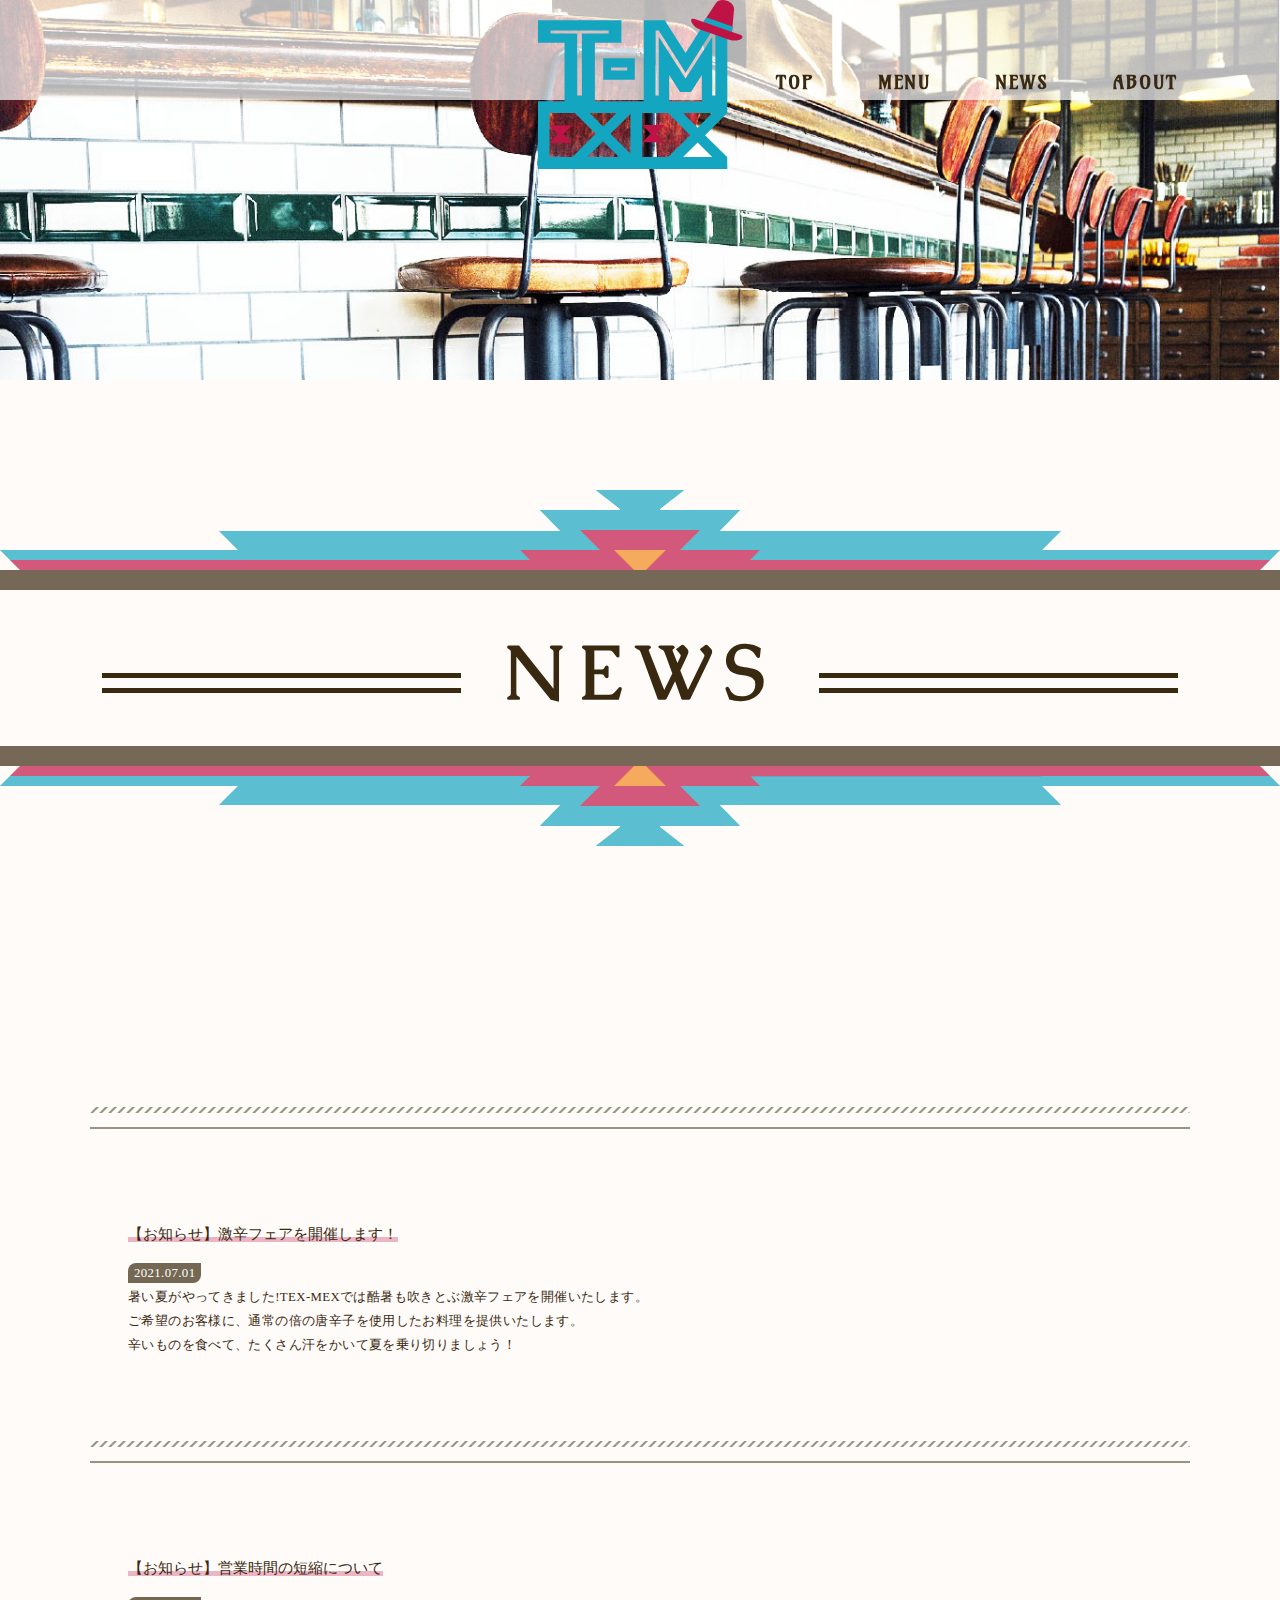
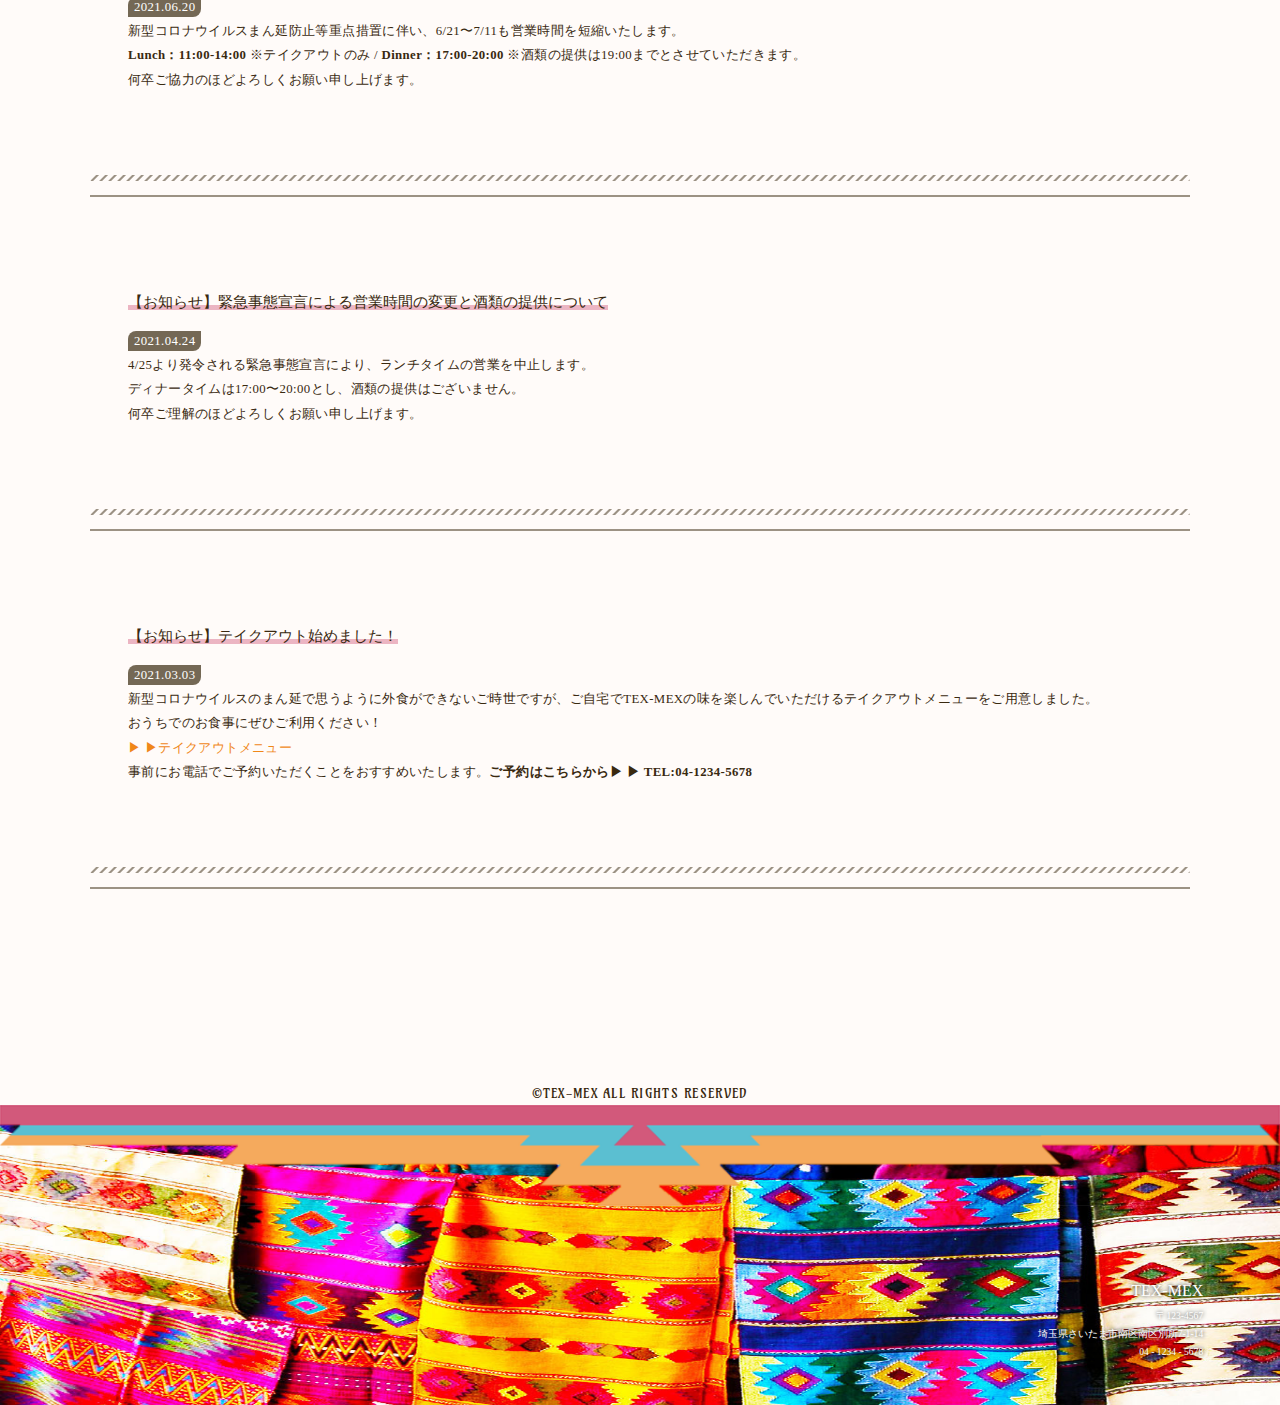
<file: news.html>
<!DOCTYPE html>
<html lang="ja">
<head>
	<meta charset="UTF-8">
	<title>TEX-MEX || メキシカン</title>

	<link rel="preconnect" href="https://fonts.googleapis.com">
	<link rel="preconnect" href="https://fonts.gstatic.com" crossorigin>
	<link href="https://fonts.googleapis.com/css2?family=Caudex:ital,wght@0,400;0,700;1,400&display=swap" rel="stylesheet">
	<link rel="preconnect" href="https://fonts.googleapis.com">
	<link rel="preconnect" href="https://fonts.gstatic.com" crossorigin>
	<link href="https://fonts.googleapis.com/css2?family=Amarante&display=swap" rel="stylesheet">
	<script src="js/jquery-2.2.4.min.js"></script><!--jquery-->
	<script src="js/script.js"></script>
	<link rel="stylesheet" href="css/style.css">
	<link rel="icon" type="image/png" href="images/fabicon.png">

</head>

<body>
	<header>
	<div id="header" class="pageHeader">
		<div id="headerLogo" class="maxWrapper">
			<h1 class="headerLogo_texmex">
				<a href="index.html"><img src="images/logo.svg" alt="メキシカンの店TEX-MEXのロゴ"></a>
			</h1>
		</div><!--maxWrapper-->
			<nav id="headerNav" class="hNav">
				<div class="hNavContainer">
					<ul class="mainNav">
						<li><a href="index.html">top</a></li>
						<li><a href="menu.html">menu</a></li>
						<li><a href="news.html">news</a></li>
						<li><a href="about.html">about</a></li>
					</ul>
				</div><!--hNavContainer-->
			</nav>
		</div><!--pageHeader-->
	</header>

	<div class="childHeader">
		<div class="mainImg">
				<img src="images/news_mainImage.jpg" alt="ニュースーページ">
		</div><!--MainImg-->
		<div class="chDeco"><img src="images/artega_blue_ue.jpg" alt=""></div>
		<div class="chTitle"><h2 class="pageTitle">news</h2></div>
		<div class="chDeco"><img src="images/artega_blue_shita.jpg" alt=""></div>
	</div><!--childHeader-->
	
<div class="newsContainer wrapper">
	<div class="yohaku"></div>
	<div class="kugiri"><span></span></div>
	<article class="news04">
		<h4 class="midashi"><span>【お知らせ】激辛フェアを開催します！</span></h4>
		<p class="honbun"><span class="hizuke">2021.07.01</span><br>暑い夏がやってきました!TEX-MEXでは酷暑も吹きとぶ激辛フェアを開催いたします。<br>ご希望のお客様に、通常の倍の唐辛子を使用したお料理を提供いたします。<br>辛いものを食べて、たくさん汗をかいて夏を乗り切りましょう！</p>
	</article>
	<div class="kugiri"></div>
	<article class="news03">
		<h4 class="midashi"><span>【お知らせ】営業時間の短縮について</span></h4>
		<p class="honbun"><span class="hizuke">2021.06.20</span><br>新型コロナウイルスまん延防止等重点措置に伴い、6/21〜7/11も営業時間を短縮いたします。<br><strong>Lunch：11:00-14:00</strong>&nbsp;※テイクアウトのみ&nbsp;/&nbsp;<strong>Dinner：17:00-20:00</strong>&nbsp;※酒類の提供は19:00までとさせていただきます。<br>何卒ご協力のほどよろしくお願い申し上げます。</p>
	</article>
	<div class="kugiri"></div>
	<article class="news02">
		<h4 class="midashi"><span>【お知らせ】緊急事態宣言による営業時間の変更と酒類の提供について</span></h4>
		<p class="honbun"><span class="hizuke">2021.04.24</span><br>4/25より発令される緊急事態宣言により、ランチタイムの営業を中止します。<br>ディナータイムは17:00〜20:00とし、酒類の提供はございません。<br>何卒ご理解のほどよろしくお願い申し上げます。</p>
	</article>
	<div class="kugiri"></div>
	<article class="news01">
		<h4 class="midashi"><span>【お知らせ】テイクアウト始めました！</span></h4>
		<p class="honbun"><span class="hizuke">2021.03.03</span><br>新型コロナウイルスのまん延で思うように外食ができないご時世ですが、ご自宅でTEX-MEXの味を楽しんでいただけるテイクアウトメニューをご用意しました。<br>おうちでのお食事にぜひご利用ください！<br><a href="#">&#9654; &#9654;テイクアウトメニュー</a><br>事前にお電話でご予約いただくことをおすすめいたします。<strong>ご予約はこちらから&#9654; &#9654; TEL:04-1234-5678</strong></p>
	</article>
	<div class="kugiri"></div>

	</div><!--wrapper-->

	<footer>
		<p class="copy">&copy;TEX-MEX ALL RIGHTS RESERVED</p>
		<div class="footerContainer">
			<div  class="footerDeco"><img src="images/artega_shita_footer.png" alt=""></div>
			<div class="footerImg"><img src="images/footer.jpg" alt=""></div>
			<div class="footerInfo wrapper">
				<p><span>TEX-MEX</span><br>〒123-4567<br>埼玉県さいたま市南区南区別所7-1-14<br>04&nbsp;-&nbsp;1234&nbsp;-&nbsp;5678</p>
			</div>
		</div><!--footerContainer-->
	</footer>
</body>
</html>
</file>
<file: css/style.css>
@charset "utf-8";

/*共通部分*/
html, body, h1, h2, h3, h4, ul, ol, dl, li, dt, dd, p, div, span, img, a, table, tr, th, td {
  margin: 0;
  padding: 0;
  border: 0;
  font-weight: normal;
  font-size: 100%;
  vertical-align:baseline;
  -webkit-box-sizing: border-box;
  -moz-box-sizing: border-box;
  box-sizing: border-box;
}
article, header, footer, aside, figure, figcaption, nav, section { 
  display:block;
}
body {
	background-color: #fffbf9;
	font-family: "Yu Gothic Medium","游ゴシック Medium",YuGothic,sanserif;
	line-height: 1.9;
	color: #392910;
	margin: 0;
  -ms-text-size-adjust: 100%;
  -webkit-text-size-adjust: 100%;
}
ol, ul {
  list-style: none;
  list-style-type: none;
}
a{
	color: #f08719;
	text-decoration: none;
}
img {
	max-width: 100vw;
}
.wrapper {
/*	background-color:burlywood;*/
	max-width: 86vw;
	margin: 0 auto;
}


/*header*/
header {
	position: fixed;
	top: 0;
	width: 100vw;
	height: 100px;
	z-index: 999;
/*	transition: all 0.3s;*/
}
header.is_scroll {
	height: 50px;
}

.pageHeader {
	background-color: rgb(255,255,255,0.7);
	position: relative;
	height: 100px;
	width: 100vw;
	padding: 0;
	margin: 0;
	transition: 0.5s;
}
.pageHeader.is_scroll {
	background-color: rgb(255,255,255,0.7);
	height: 60px;
	transition: 0.5s;
}

.headerLogo_texmex {
/*	background-color: aqua;*/
	position: absolute;
	left: 50%;
	transform: translate(-50%,0);
	-webkit-transform: translate(-50%,0);
/*	display: block;*/
	width : 16vw;
	min-width: 150px;
	margin: 0;
	padding: 0;
	transition: 0.5s;
}
.headerLogo_texmex.is_scroll {
	width : 6vw;
	min-width: 60px;
	transition: 0.5s;
}
nav.hNav ul {
/*	background-color: crimson;*/
/*	display: inline-block;*/
	position: absolute;
	bottom: 0;
	right: 8vw;
	display: flex;
	list-style: none;
	padding: 0;
	margin: 0;
}
.mainNav li {
	margin-left: 5vw;
}
.mainNav a {
	color: #392910;
	font-family: 'Amarante', cursive;
	font-size: 1.5vw;
	font-weight: bold;
	letter-spacing: 0.1em;
	text-transform: uppercase;
}
.mainNav a:hover {
	display: block;
	color: rgb(20,165,192,0.75);
	font-family: 'Amarante', cursive;
	transform: scale(1.5);
	font-weight: bold;
	letter-spacing: 0.1em;
	text-transform: uppercase;
}



/*body*/
#topSlider img{
	border-radius: 4px;
/*	overflow: hidden;*/
}
.mainImage img {
	display: block;
/*	position: fixed;*/
/*	top: 0;*/
	margin: 100px 0 0;
	text-align: center;
/*	margin-top: -150px;*/
/*	overflow: hidden;*/
}
.flexslider {
	border: none;
}

.subContent {
/*	background-color:chartreuse;*/
/*	position: relative;*/
	padding: 0;
}

.welcomeContent {
	display: flex;
	justify-content: center;
	align-items: center;
	width: 100vw;
	height: 30vw;
	margin: 200px auto 200px;
	background-image: url(../images/artega_ue.png),url(../images/artega_shita.png);
	background-repeat: no-repeat;
	background-size: 100%;
	background-position: top left, bottom left;
	text-align: center;
}
.welcomeHako {
	display: block;
	text-align: center;
	width: 100vw;
}
.welcomeLine {
	display: block;
	border-top: double 10px rgb(57,41,16);
	margin: 1
}
.welcome {
/*	background-color: aliceblue;*/
	position: relative;
	display: block;
	text-align: center;
	font-size: 4rem;
	padding: 0;
	margin: 0;
	font-family: 'Caudex', cursive;
	font-size: 6vw;
	word-spacing: .6em;
  opacity : 0;
  transition: opacity 0.5s;
	transition-delay: 0.5s;
	transition-timing-function: ease-out;
}
.welcome.view {
  opacity: 1;
}
.introContainer {
	margin: 200px auto 100px;
	position: relative;
	background-image: url(../images/artega_dia.jpg);
	background-repeat: no-repeat;
	background-size: 100%;
	background-position: center;
	text-align: center;
}
.introContainer {
	overflow: hidden;
}
.introContainer h3 {
	font-size: 1.9vw;
	letter-spacing: .15em;
	position: relative;
	margin: 0;
}
.introContainer h3 span {
	position: relative;
	z-index: 2;

}
.intro01 {
	position: absolute;
	left: -1200px;
	transition-duration: 2.3s;
	transition-delay: 1.5s;
	transition-timing-function: ease-out;
}
.intro01.slidein {
	left: 0px;
}
.intro02 {
	position: absolute;
	right: -1200px;
	transition-duration: 2.3s;
	transition-delay: 2s;
	transition-timing-function: ease-out;
}
.intro02.slidein {
	right: 0px;
}
.intro03 {
	position: absolute;
	left: -1200px;
	transition-duration: 2.3s;
	transition-delay: 2s;
	transition-timing-function: ease-out;
}
.intro03.slidein {
	left: 0px;
}
.introContainer h3:before {
	content: '';
	position: absolute;
	bottom: 12px;
	left: 50%;
	transform: translate(-50%, -50%);
	-webkit-transform: translate(-50%, -50%);
	width: 60%;
	height: 6px;
	text-align: center;
	background-image: repeating-linear-gradient(-45deg, rgb(20,165,192,.7) 0px, rgb(20,165,192,.7) 2.5px, rgba(0,0,0,0) 0%, rgba(0,0,0,0) 50%);
	background-size: 9px 9px;
	z-index: 1;
}

.introContainer .intro {
	display: block;
	position: relative;
	font-size: 1.15vw;
	font-weight: bold;
	letter-spacing: 0.03em;
	text-shadow: 0px 0px 6px #fff;
	line-height: 2.5;
	text-align: center;
	z-index: 400;
}
.introContainer .intro p {
	margin: 0 auto 30px;
	padding: 30px 0 0;
/*	border-top: solid 3px rgb(57,41,16,0.5);*/
}

nav.btnNav ul {
	display: flex;
	justify-content: space-around;
	list-style: none;
/*	width: 70vw;*/
/*	margin: 0;*/
	text-align: center;
}
.btnContainer{
	overflow: hidden;
}
.btnContainer ul.btn img {
	display: block;
	margin: 0 auto;
/*	width: 40vw;*/
	text-align: center;
	transition-duration: 1.7s;
}

nav.btnNav ul.btn a{
	color: #392910;
	display: block;
	font-family: 'Amarante', cursive;
	font-size: 1.8vw;
	font-weight: bold;
	letter-spacing: 0.1em;
	text-transform: uppercase;
	margin: 10
}
nav.btnNav ul.btn a:hover {
	color: #bf1345;
/*	transform: scale(0.85);*/
/*	transition-duration: .5s;*/
}
nav.btnNav ul.btn li img {
	display: block;
	transition-duration: 1.0s;
	filter: grayscale(100%);
	width: 16vw;
}
nav.btnNav ul.btn li a img:hover {
	transform: scale(0.85);
	transform-origin: center;
	transition-duration: 0.6s;
	filter: opacity(70%);
	filter: grayscale(0);
	transition-duration: 0.5s;
}


/*map*/
.mapContainer {
	background-color: rgb(240,135,25,0.2);
	display: flex;
	justify-content: space-between;
	align-items: center;
	margin: 200px 0 250px;
	padding: 20px;
	border-radius: 1.4vw;
	height: 460px;
/*	position: relative;*/
}
.mapContainer #map p iframe {
	display: block;
	text-align: center;
	width: 47vw;
	height: 400px;
	border: none;
	margin: 0 auto;
	border-radius: 9px;
}

.shopInfo {
margin: 10vh auto;
	display: block;
	text-align:justify;
}
.shopInfo h4.shopName {
	background-color: rgb(255,251,249,.55); 
	font-size: 1.5em;
	padding: 5px 0;
	position: relative;
	text-align: center;
	border-top: 6px double  #bf1345;
	border-bottom: 8px solid #14a5c0;
}
.shopInfo p {
	line-height: 1.8;
	margin: 30px 0;
}


/*子ページ共通部分*/
.childHeader {
	width: 100%;
}
.mainImg img{
	width: 100%;
	margin: 0 auto 100px;
}
.chTitle {
/*	top: 15em;*/
/*	left: 0;*/
/*	right: 0;*/
	text-align: center;
/*	margin: auto;*/
}
.chDeco img{
	width: 100%;
	margin: 0;
	padding: 0;
}
h2.pageTitle {
	text-align: center;
	text-transform: uppercase;
	padding: 0;
	margin: 0;
	color: rgb(57,41,16);
	font-family: 'Caudex', cursive;
	font-size: 6vw;
	font-weight: bold;
	letter-spacing: 0.15em;
	position: relative;
	display: inline-block;
	width: 100%;
}
h2.pageTitle:before,h2.pageTitle:after {
	content: '';
	position: absolute;
	top: 50%;
	display: inline-block;
	width: 28vw;
	height: 10px;
	border-top: solid 5px #392910;
	border-bottom: solid 5px #392910;
}
h2.pageTitle:before {
	left: 8vw;
}
h2.pageTitle:after {
	right: 8vw;
}

/*MENU PAGE*/
.h3Container {
	text-align: center;
	text-transform: uppercase;
	padding: 0;
	margin: 8vw 0 5vw;
	color: rgb(20,165,192);
	font-family: 'Amarante', cursive;
	font-size: 5vw;
	letter-spacing: 0.17em;
}
/*-----2重線---------*/
/*
.foodMenu .drnkMenu {
	margin: 0;
	text-align: center;
}
*/
.menuBorder .foodMenu p{
	border-top: 2px dotted rgb(20,165,192);
	border-bottom: 4px dotted rgb(20,165,192);
	padding: 0;
	position: relative;
	width: 20vw;
	text-align: center;
	margin: 30px auto;
	line-height: 1.5;
/*	height: 5vw*/
}
.menuBorder .foodMenu p:before {
	content: '';
	border-top: 3px solid rgb(20,165,192);
	border-bottom: 2px solid rgb(20,165,192);
	display: block;
	position: absolute;
	width: calc(100% - 40px);
	height: 100%;
	top: -10px;
	left: 20px;
	text-align: center;
/*	line-height: 1.5;*/
}
.menuBorder .drnkMenu p{
	border-top: 2px dotted rgb(20,165,192);
	border-bottom: 4px dotted rgb(20,165,192);
/*	padding: 0px 5vw;*/
	position: relative;
	width: 20vw;
	text-align: center;
	margin: 30px auto;
	line-height: 1.5;
/*	height: 5vw*/
}
.menuBorder .drnkMenu p:before {
	content: '';
	border-top: 3px solid rgb(20,165,192);
	border-bottom: 2px solid rgb(20,165,192);
	display: block;
	position: absolute;
	width: calc(100% - 40px);
	height: 100%;
	top: -10px;
	left: 20px;
	text-align: center;
/*	line-height: 1.5;*/
}
/*-----2重線---------*/


figure {
	margin: 0;
	padding: 20px;
/*	width: -2vw;*/
}
figure figcaption {
	text-align: center;
/*	margin: 1vw auto;*/
	color: rgb(57,41,16);
	font-family: 'Caudex', cursive;
	font-size: 1.8vw;
	letter-spacing: 0.08em;
	text-transform:capitalize;
	line-height: 1;
	margin: 0;
	padding : 0.7vw;
}
figcaption span.jpMenu {
	text-align: center;
	color: rgb(240,135,25,0.8);
	font-size: 1vw;
	letter-spacing: 0.08em;
}

.foodContainer {
/*	display: flex;*/
/*	justify-content: space-between;*/
/*	flex-wrap: wrap;*/
	display: grid;
	grid-template-columns: 1fr 1fr 1fr;
/*	gap: 20px;*/
	margin-bottom: 120px;
/*	position: relative;*/
	text-align: center;
}
.foodContainer figure img {
	border-radius: 31%;
	width: 85%;
	display: block;
	text-align: center;
	transition:all 0.8s 0s ease;
	border-right: solid 1vw #fffbf9;
	border-left: solid 1vw #fffbf9;
	margin: 0 auto;
/*	width: -2vw;*/
}

.foodContainer figure img:hover {
	border-radius: 0;
	transition:all 0.6s 0s ease-out;
	border-right: solid 1vw rgb(20,165,192,0.7);
	border-left: solid 1vw rgb(240,135,25,0.7);
	box-shadow: 1px 6px 5px rgba(0,0,0,0.4);
	transform: translateY(-10px);
	transition-duration: 0.6s;
	width: -2vw;
}

.drnkContainer {
/*	display: flex;*/
/*	flex-wrap: wrap;*/
/*	justify-content: space-between;*/
	display: grid;
	grid-template-columns: 1fr 1fr 1fr;
/*	gap: 20px;*/
/*	margin-bottom: 180px;*/
	text-align: center;
}
.drnkContainer figure img {
	border-radius: 31%;
	width: 85%;
/*  height: 100px;*/
	transition:all 0.8s 0s ease;
/*	position: relative*/
	border-right: solid 1vw #fffbf9;
	border-left: solid 1vw #fffbf9;
}
.drnkContainer figure img:hover {
	border-radius: 0;
	transition:all 0.6s 0s ease-out;
	border-right: solid 1vw rgb(191,19,69,0.7);
	border-left: solid 1vw rgb(240,135,25,0.7);
		box-shadow: 1px 6px 5px rgba(0,0,0,0.4);
	transform: translateY(-10px);
	transition-duration: 0.6s;
}


/*POP UP画面*/
#cboxOverlay {
    background: rgb(255,251,249,0.8); 
/*    opacity: 0.1;*/
/*    filter: alpha(opacity = 90);*/
}
#cboxLoadedContent {
	padding: 0;
	overflow: auto;
/*	-webkit-box-shadow: 10px 10px 15px -10px;*/
/*	box-shadow: 10px 10px 15px -10px;*/
}
#cboxContent {
	padding: 0;
	overflow: hidden;
	box-shadow: 10px 10px 15px -10px;
	border-radius: 5px;
}
#cboxClose {
	position: absolute;
	bottom: 5px;
	right: 5px;
	display: block;
	color: #f08719;
	padding: 2px;
	font-family: 'Amarante', cursive;
	font-size: 1.2em
}
#cboxClose:hover {
	color: #bf1345;
}
#cboxPrevious{
/*	display: block;*/
	position: absolute;
	top: 0;
	left: 1%;
	font-size: 30px;
/*	width: 100px;*/
}
#cboxNext{
	position: absolute;
	top: 0;
	left: 96.5%;
	font-size: 30px;
/*		width: 100px;*/
}
/*------ここまでcolorboxcssの上書き*/

h1.pop_menuName {
/*	color: rgb(57,41,16);*/
	font-family: 'Caudex', cursive;
	color: #14a5c0;
	font-size: 3.5vw;
	letter-spacing: 0.08em;
	text-transform:capitalize;
	line-height: .8;
	margin: 2vw 10vw 0;
	padding : 1vw 0 1vw;
	text-align: center;
	position: relative;
	z-index: 2;
}
h1.pop_menuName:before {
	content: '';
	position: absolute;
	bottom: 40%;
	left: 50%;
	transform: translate(-50%, -50%);
	-webkit-transform: translate(-50%, -50%);
	width: 100%;
	height: 6px;
	text-align: center;
	background-image: repeating-linear-gradient(-45deg, rgb(57,41,16,0.5) 0px, rgb(57,41,16,0.5) 2.5px, rgba(0,0,0,0) 0%, rgba(0,0,0,0) 50%);
	background-size: 9px 9px;
	z-index: 1;
}

h1.pop_menuName .jpMenu {
	color: #392910;
	font-size: 2vw;
	letter-spacing: 0.08em;
	text-transform:capitalize;
	line-height: 1;
	margin: 0;
	padding : 0 0.7vw;
	text-align: center;
}
.popupMenu {
/*	background: rgb(255,255,0,0.2);*/
	display: flex;
	align-items: center;
	justify-content: space-around;
	width: 100%;
	border-radius: 10px;
/*	padding: 8vh;*/
/*	width: 100vw;*/
/*	height: 100%;*/
}
figure.popImage img{
	display: block;
	width: 100%;
	text-align: center;
	margin: 0 0 0 4%;
	padding: 3%
	border-radius: 10px;
/*	padding: 0 5%;*/
}
div.moji {
	text-align: center;
	width: 40%;
	margin-right: 4%;
	padding: 3%;
}

div.moji .pop_price {
	font-size: 1.3vw;
	margin: 0;
	text-align: left;
}
div.moji .pop_priceD {
	font-size: 1.2vw;
	margin: 0;
	text-align: left;
	line-height: 1.5;
	margin: .4vw
}
div.moji .pop_priceDB {
	font-size: 1.2vw;
	margin: 0;
	text-align: left;
	line-height: 2;
	margin: .4vw
}
div.moji .pop_price .tax {
		font-size: 0.3vw;
}
div.moji .pop_priceD .tax {
		font-size: 0.3vw;
}
div.moji .pop_priceDB .tax {
		font-size: 0.3vw;
}
div.moji .pop_shosai {
	font-size: 10pt;
	text-align: justify;
	padding : 0.7vw;
	line-height: 2.5;
}
div.moji .pop_shosaiD {
	font-size: 10pt;
	text-align: justify;
	margin: 0 auto 1vw;
	padding : 0 0.7vw;
	line-height: 2;
}
div.moji .pop_tsuiki{
		font-size: 0.8vw;
	text-align: left;
}
/*NEWS PAGE*/
h4.midashi {
	font-size: 1.2vw;
	margin: 40px 3vw 0px;
}
h4.midashi span {
	background: linear-gradient(transparent 70%,rgb(191,19,69,0.3) 0%);
}
.newsContainer .honbun {
	font-size: 1vw;
	letter-spacing: 0.03em;
	margin: 0 3vw;
	padding: 1em 0;
}
.newsContainer .honbun .hizuke {
/*	font-weight: bold;*/
  background: rgb(57,41,16,.7);
  padding: 3px 6px;
  border-radius: 8px 0 8px 0;
  color: #fff;
}
.yohaku {
	margin: 30vh;
}
.kugiri {
	border: solid 1px rgb(57,41,16,0.5);
	margin: 10vh 0;
	position: relative;
}
.kugiri span {
	position: relative;
	z-index: 2;
}
.kugiri:before {
	content: '';
	position: absolute;
	bottom: 12px;
	left: 50%;
	transform: translate(-50%, -50%);
	-webkit-transform: translate(-50%, -50%);
	width: 100%;
	height: 6px;
	text-align: center;
	background-image: repeating-linear-gradient(-45deg, rgb(57,41,16,0.5) 0px, rgb(57,41,16,0.5) 2.5px, rgba(0,0,0,0) 0%, rgba(0,0,0,0) 50%);
	background-size: 9px 9px;
	z-index: 1;
}

.kugiri .intro {
	display: block;
	position: relative;
	font-size: 0.95rem;
	font-weight: bold;
	letter-spacing: 0.03em;
	text-shadow: 0px 0px 6px #fff;
	line-height: 2.5;
	text-align: center;
	z-index: 400;
}

/*ABOUT PAGE*/
/*
.sorry {
	color: #392910;
	font-family: 'Amarante', cursive;
	font-size: 1.6vw;
	font-weight: bold;
	letter-spacing: 0.1em;
	text-transform: uppercase;
	text-align: center;
}
*/
.aboutContainer {
	margin: 10vw 0 10vw;
}
.access {
	text-align: center;
	text-transform: uppercase;
	padding: 0;
	margin: 8vw 0 5vw;
	color: #392910;
	font-family: 'Amarante', cursive;
	font-size: 5vw;
	letter-spacing: 0.17em;
}
/*-----2重線---------*/
/*
.foodMenu .drnkMenu {
	margin: 0;
	text-align: center;
}
*/
.accessBorder .access p{
	border-top: 2px dotted #392910;
	border-bottom: 4px dotted #392910;
	padding: 0;
	position: relative;
	width: 25vw;
	text-align: center;
	margin: 30px auto;
	line-height: 1.5;
/*	height: 5vw*/
}
.accessBorder .access p:before {
	content: '';
	border-top: 3px solid #392910;
	border-bottom: 2px solid #392910;
	display: block;
	position: absolute;
	width: calc(100% - 40px);
	height: 100%;
	top: -10px;
	left: 20px;
	text-align: center;
/*	line-height: 1.5;*/
}
/*-----2重線---------*/
.aboutMapContainer {
	background-color: rgb(240,135,25,0.2);
	display: flex;
	justify-content: center;
	align-items: center;
	margin: 80px 0;
	padding: 20px;
	border-radius: 1.4vw;
	height: 600px;
/*	position: relative;*/
}
.aboutContainer #aboutMap p iframe {
	display: block;
	text-align: center;
	width: 78vw;
	height: 480px;
	border: none;
	margin: 0 auto;
	border-radius: 9px;
}
.aboutShopInfo {
/*	background-color: aqua;*/
	width: 80vw;
	margin: 0 auto;
	padding: 0;
	display: block;
/*	margin-left: 3vw;*/
}
dl {
	display: flex;
	flex-wrap: wrap;
	justify-content: space-around;
	font-size: 1vw;
	line-height: 1.8;
	margin: 0;
	
}
dt {
	width: 30%;
	padding-bottom: 15px;
	margin-bottom: 10px;
	border-bottom: solid 1px rgb(57,41,16,0.5);
	transform: translateY(0%) translateX(10%);
}
dd {
	width: 70%;
	padding-bottom: 15px;
	margin-bottom: 10px;
	border-bottom: solid 1px rgb(57,41,16,0.5);
}

/*footer*/
.copy {
	text-align: center;
	margin: 0 auto;
	color: #392910;
	font-family: 'Amarante', cursive;
	font-size: 0.8rem;
	text-transform: uppercase;
	letter-spacing: 0.1em;
	margin: 15vw 0 0;
}
div.footerContainer {
	margin: 0;
	padding: 0;
	position: relative;
}
.footerImg img{
	width: 100%;
	height: 300px;
	margin: 0 0 -11px;
	padding: 0;
	position: absolute;
	top: 0;
}
.footerDeco img {
	width: 100%;
	margin: 0 0 -11px;
	padding: 0;
	position: absolute;
	top: 0;
	z-index: 100;
}
.footerInfo {
	color: #fff;
	text-shadow: 0px 0px 4px #000;
	font-size: .6rem;
	width: 100%;
	margin: 0;
	padding: 0;
	position: absolute;
	bottom: -20vw;
	z-index: 100;
	display: block;
	text-align: right;
	right: 6vw;
}
.footerInfo span {
	font-size: 1rem;
}

/*ここからSP用*/
@media screen and (max-width: 600px){

.pageHeader {
	background-color: rgb(255,255,255,0.7);
	position: relative;
	height: 50px;
	width: 100vw;
	padding: 0;
	margin: 0;
	transition: 0.5s;
}
.pageHeader.is_scroll {
	background-color: rgb(255,255,255,0.7);
	height: 20px;
	transition: 0.5s;
}
.headerLogo_texmex {
	position: absolute;
	left: 50%;
	transform: translate(-50%,0);
	-webkit-transform: translate(-50%,0);
/*	display: block;*/
	width : 6vw;
/*	min-width: 150px;*/
	margin: 0;
	padding: 0;
	transition: 0.5s;
}
.headerLogo_texmex.is_scroll {
	width : 2vw;
/*	min-width: 60px;*/
	transition: 0.5s;
}
.mainImage img {
	display: block;
	margin: 40vw auto 0;;
/*	width: 200%;*/
	text-align: center;
/*	overflow: hidden;*/
}
.welcomeContent {
	display: flex;
	justify-content: center;
	align-items: center;
	width: 100vw;
	height: 30vw;
	margin: 40px auto 40px;
	background-image: url(../images/artega_ue.png),url(../images/artega_shita.png);
	background-repeat: no-repeat;
	background-size: 100%;
	background-position: top left, bottom left;
	text-align: center;
}
.welcome {
  opacity : 1;
}
.introContainer {
	margin: 40px auto 20px;
	position: relative;
}
.introContainer h3 {
	font-size: 6vw;
	letter-spacing: .15em;
	position: relative;
	margin: 0;
}
.intro01 {
	position: absolute;
	left: -600px;
	transition-duration: 1s;
/*	transition-delay: 1s;*/
	transition-timing-function: ease-out;
}
.intro01.slidein {
	left: 0px;
}
.intro02 {
	position: absolute;
	left: -600px;
	transition-duration:  1s;
/*	transition-delay: 1s;*/
	transition-timing-function: ease-out;
}
.intro02.slidein {
	left: 0px;
}
.intro03 {
	position: absolute;
	left: -600px;
	transition-duration:  1s;
/*	transition-delay: 1s;*/
	transition-timing-function: ease-out;
}
.intro03.slidein {
	left: 0px;
}
.introContainer .intro {
	display: block;
	position: relative;
	font-size: 1.5vw;
	font-weight: bold;
	letter-spacing: 0.03em;
	text-shadow: 0px 0px 6px #fff;
	line-height: 2;
	text-align: justify;
	z-index: 400;
}
.introContainer .intro p {
	margin: 0 auto 20px;
	padding: 3vw 0 0;
/*	border-top: solid 3px rgb(57,41,16,0.5);*/
}
.mapContainer {
	flex-direction: column;
	align-items: center;
	margin: 40px 0 40px;
	padding: 0;
	border-radius: 1.4vw;
	height: 200vw;
}
.mapContainer #map p iframe {
	display: block;
	text-align: center;
	width: 80vw;
	height: 80vw;
	margin: 10vw auto;
}
.shopInfo {
	margin: 0 auto 10vw;;
	display: block;
	text-align: justify;
}
}/*spメディアクエリ*/
</file>
<file: css/colorbox.css>
/*
    Colorbox Core Style:
    The following CSS is consistent between example themes and should not be altered.
*/
#colorbox, #cboxOverlay, #cboxWrapper{position:absolute; top:0; left:0; z-index:9999; overflow:hidden; -webkit-transform: translate3d(0,0,0);}
#cboxWrapper {max-width:none;}
#cboxOverlay{position:fixed; width:100%; height:100%;}
#cboxMiddleLeft, #cboxBottomLeft{clear:left;}
#cboxContent{position:relative;}
#cboxLoadedContent{overflow:auto; -webkit-overflow-scrolling: touch;}
#cboxTitle{margin:0;}
#cboxLoadingOverlay, #cboxLoadingGraphic{position:absolute; top:0; left:0; width:100%; height:100%;}
#cboxPrevious, #cboxNext, #cboxClose, #cboxSlideshow{cursor:pointer;}
.cboxPhoto{float:left; margin:auto; border:0; display:block; max-width:none; -ms-interpolation-mode:bicubic;}
.cboxIframe{width:100%; height:100%; display:block; border:0; padding:0; margin:0;}
#colorbox, #cboxContent, #cboxLoadedContent{box-sizing:content-box; -moz-box-sizing:content-box; -webkit-box-sizing:content-box;}

/* 
    User Style:
    Change the following styles to modify the appearance of Colorbox.  They are
    ordered & tabbed in a way that represents the nesting of the generated HTML.
*/
#cboxOverlay{background:#fff; opacity: 0.9; filter: alpha(opacity = 90);}
#colorbox{outline:0;}
    #cboxTopLeft{width:25px; height:25px; background:url(images/border1.png) no-repeat 0 0;}
    #cboxTopCenter{height:25px; background:url(images/border1.png) repeat-x 0 -50px;}
    #cboxTopRight{width:25px; height:25px; background:url(images/border1.png) no-repeat -25px 0;}
    #cboxBottomLeft{width:25px; height:25px; background:url(images/border1.png) no-repeat 0 -25px;}
    #cboxBottomCenter{height:25px; background:url(images/border1.png) repeat-x 0 -75px;}
    #cboxBottomRight{width:25px; height:25px; background:url(images/border1.png) no-repeat -25px -25px;}
    #cboxMiddleLeft{width:25px; background:url(images/border2.png) repeat-y 0 0;}
    #cboxMiddleRight{width:25px; background:url(images/border2.png) repeat-y -25px 0;}
    #cboxContent{background:#fff; overflow:hidden;}
        .cboxIframe{background:#fff;}
        #cboxError{padding:50px; border:1px solid #ccc;}
        #cboxLoadedContent{margin-bottom:20px;}
        #cboxTitle{position:absolute; bottom:0px; left:0; text-align:center; width:100%; color:#999;}
        #cboxCurrent{position:absolute; bottom:0px; left:100px; color:#999;}
        #cboxLoadingOverlay{background:#fff url(images/loading.gif) no-repeat 5px 5px;}

        /* these elements are buttons, and may need to have additional styles reset to avoid unwanted base styles */
        #cboxPrevious, #cboxNext, #cboxSlideshow, #cboxClose {border:0; padding:0; margin:0; overflow:visible; width:auto; background:none; }
        
        /* avoid outlines on :active (mouseclick), but preserve outlines on :focus (tabbed navigating) */
        #cboxPrevious:active, #cboxNext:active, #cboxSlideshow:active, #cboxClose:active {outline:0;}

        #cboxSlideshow{position:absolute; bottom:0px; right:42px; color:#444;}
        #cboxPrevious{position:absolute; bottom:0px; left:0; color:#444;}
        #cboxNext{position:absolute; bottom:0px; left:63px; color:#444;}
        #cboxClose{position:absolute; bottom:0; right:0; display:block; color:#444;}

/*
  The following fixes a problem where IE7 and IE8 replace a PNG's alpha transparency with a black fill
  when an alpha filter (opacity change) is set on the element or ancestor element.  This style is not applied to or needed in IE9.
  See: http://jacklmoore.com/notes/ie-transparency-problems/
*/
.cboxIE #cboxTopLeft,
.cboxIE #cboxTopCenter,
.cboxIE #cboxTopRight,
.cboxIE #cboxBottomLeft,
.cboxIE #cboxBottomCenter,
.cboxIE #cboxBottomRight,
.cboxIE #cboxMiddleLeft,
.cboxIE #cboxMiddleRight {
    filter: progid:DXImageTransform.Microsoft.gradient(startColorstr=#00FFFFFF,endColorstr=#00FFFFFF);
}
</file>
